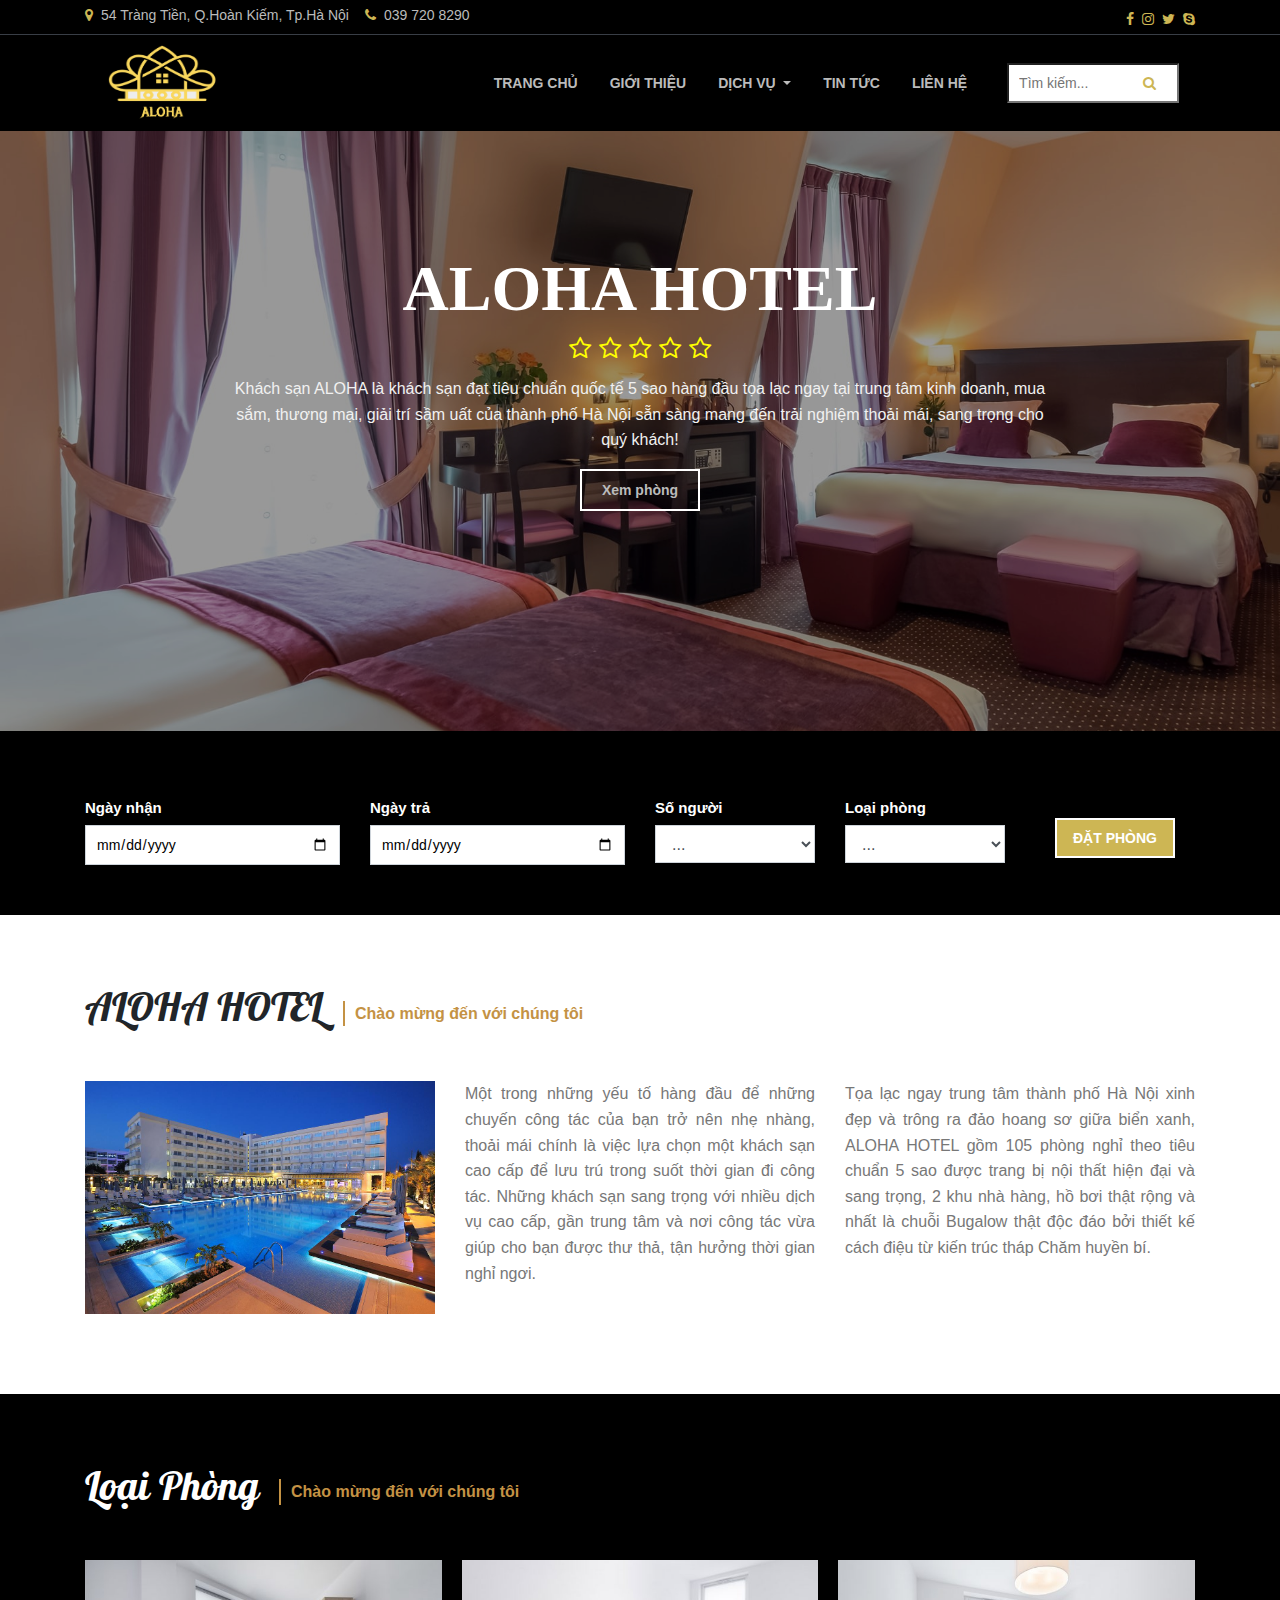
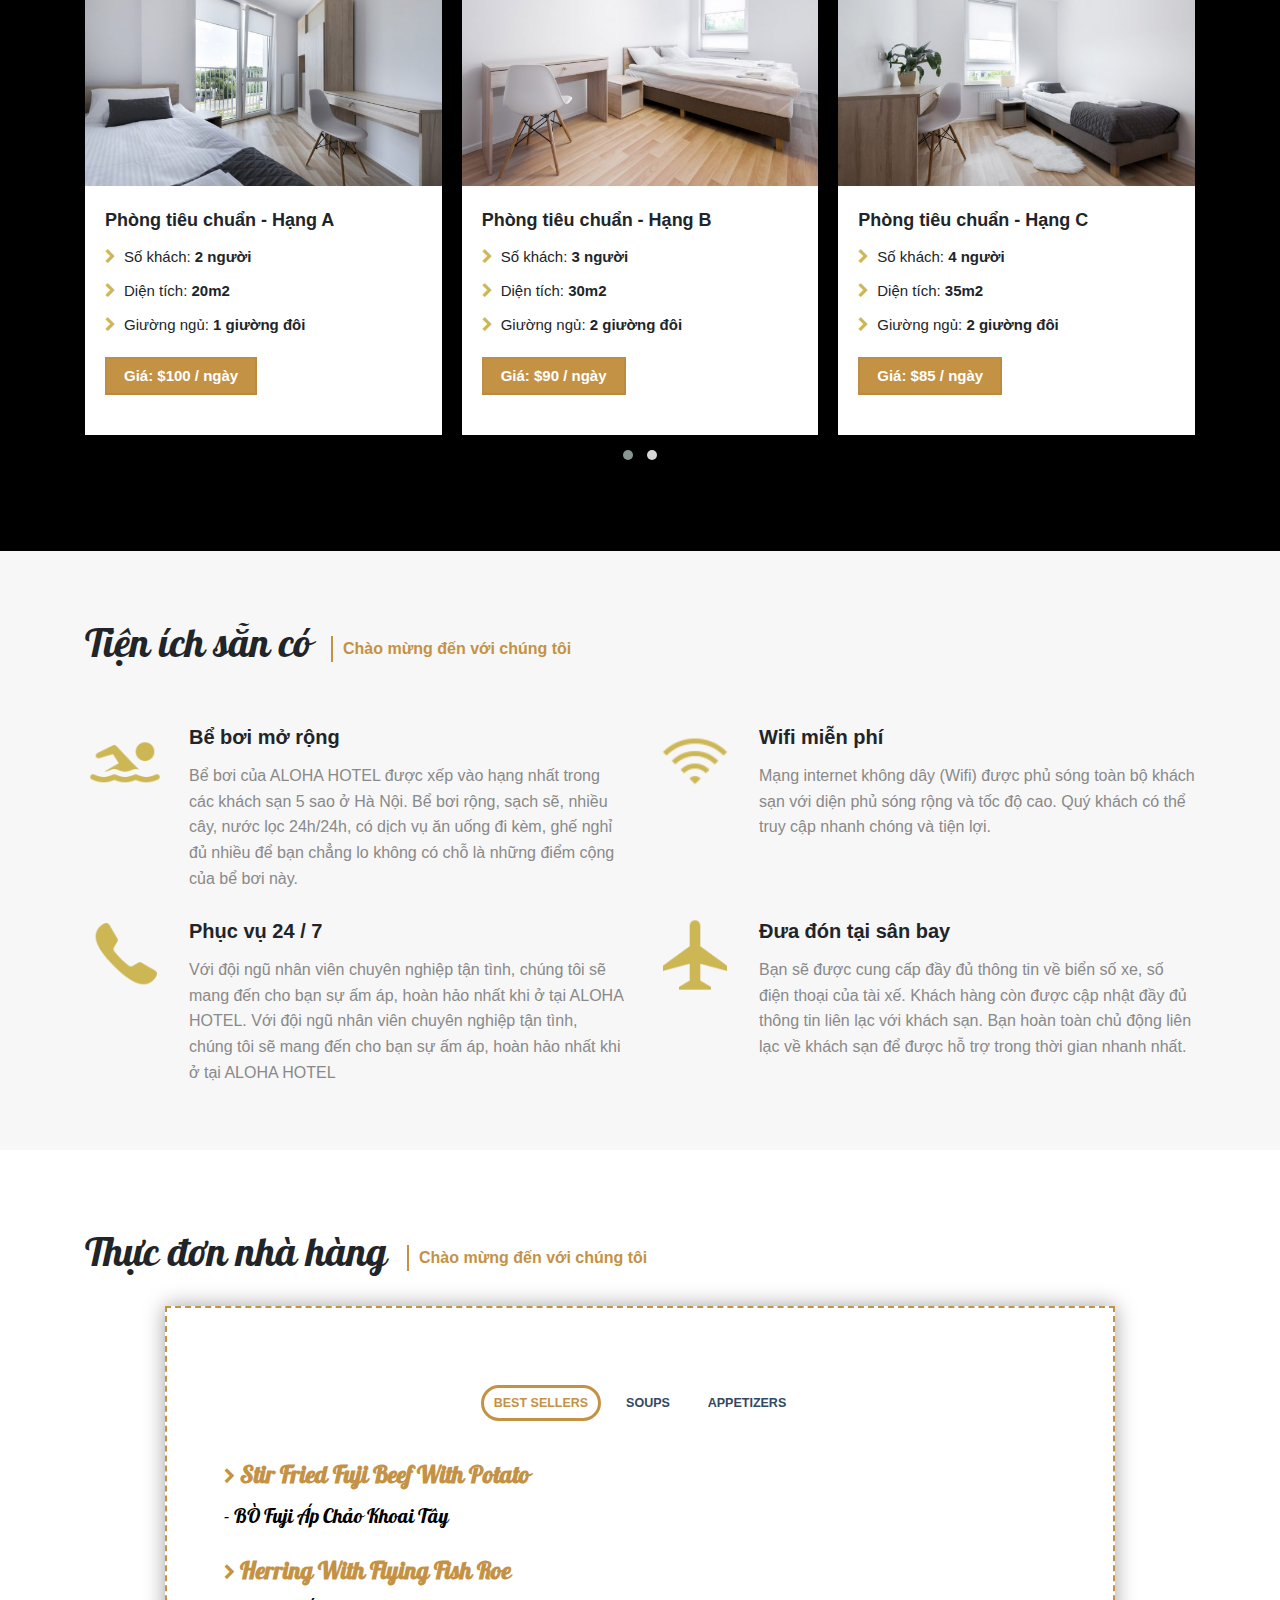
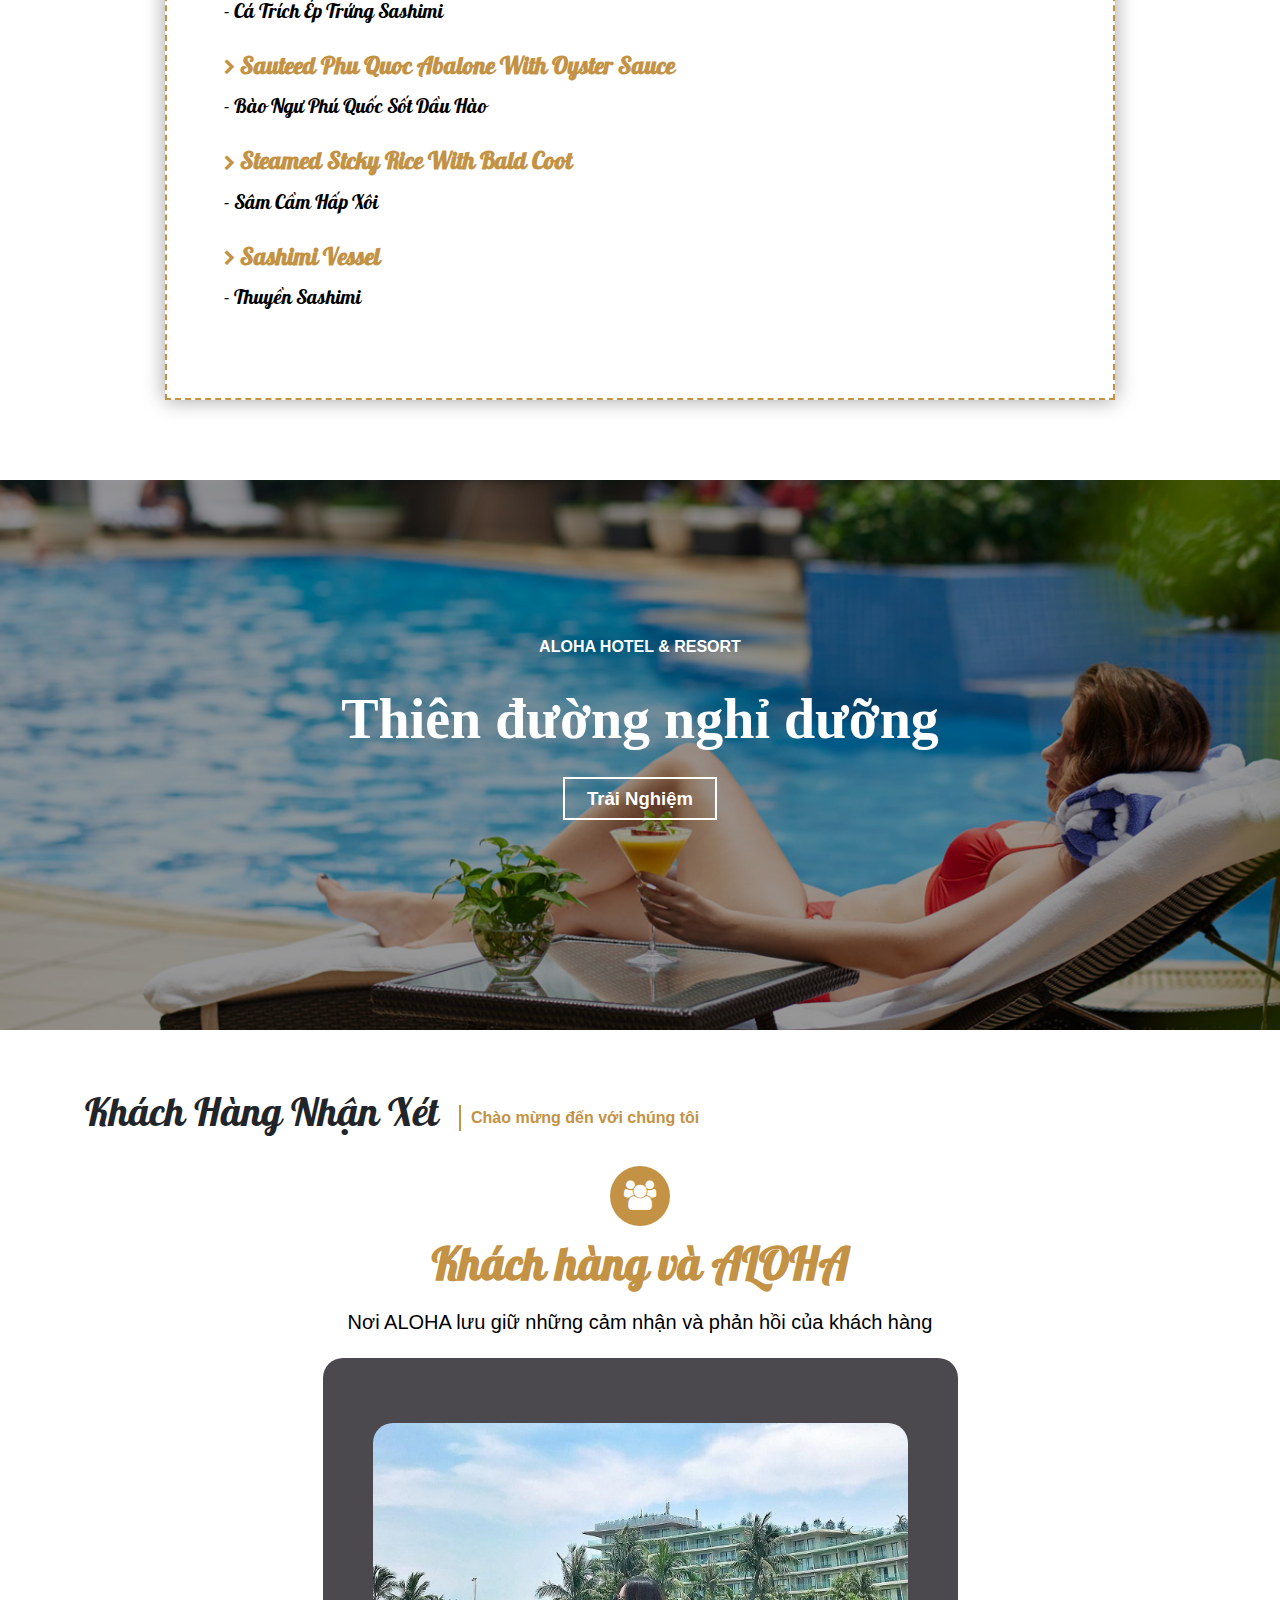
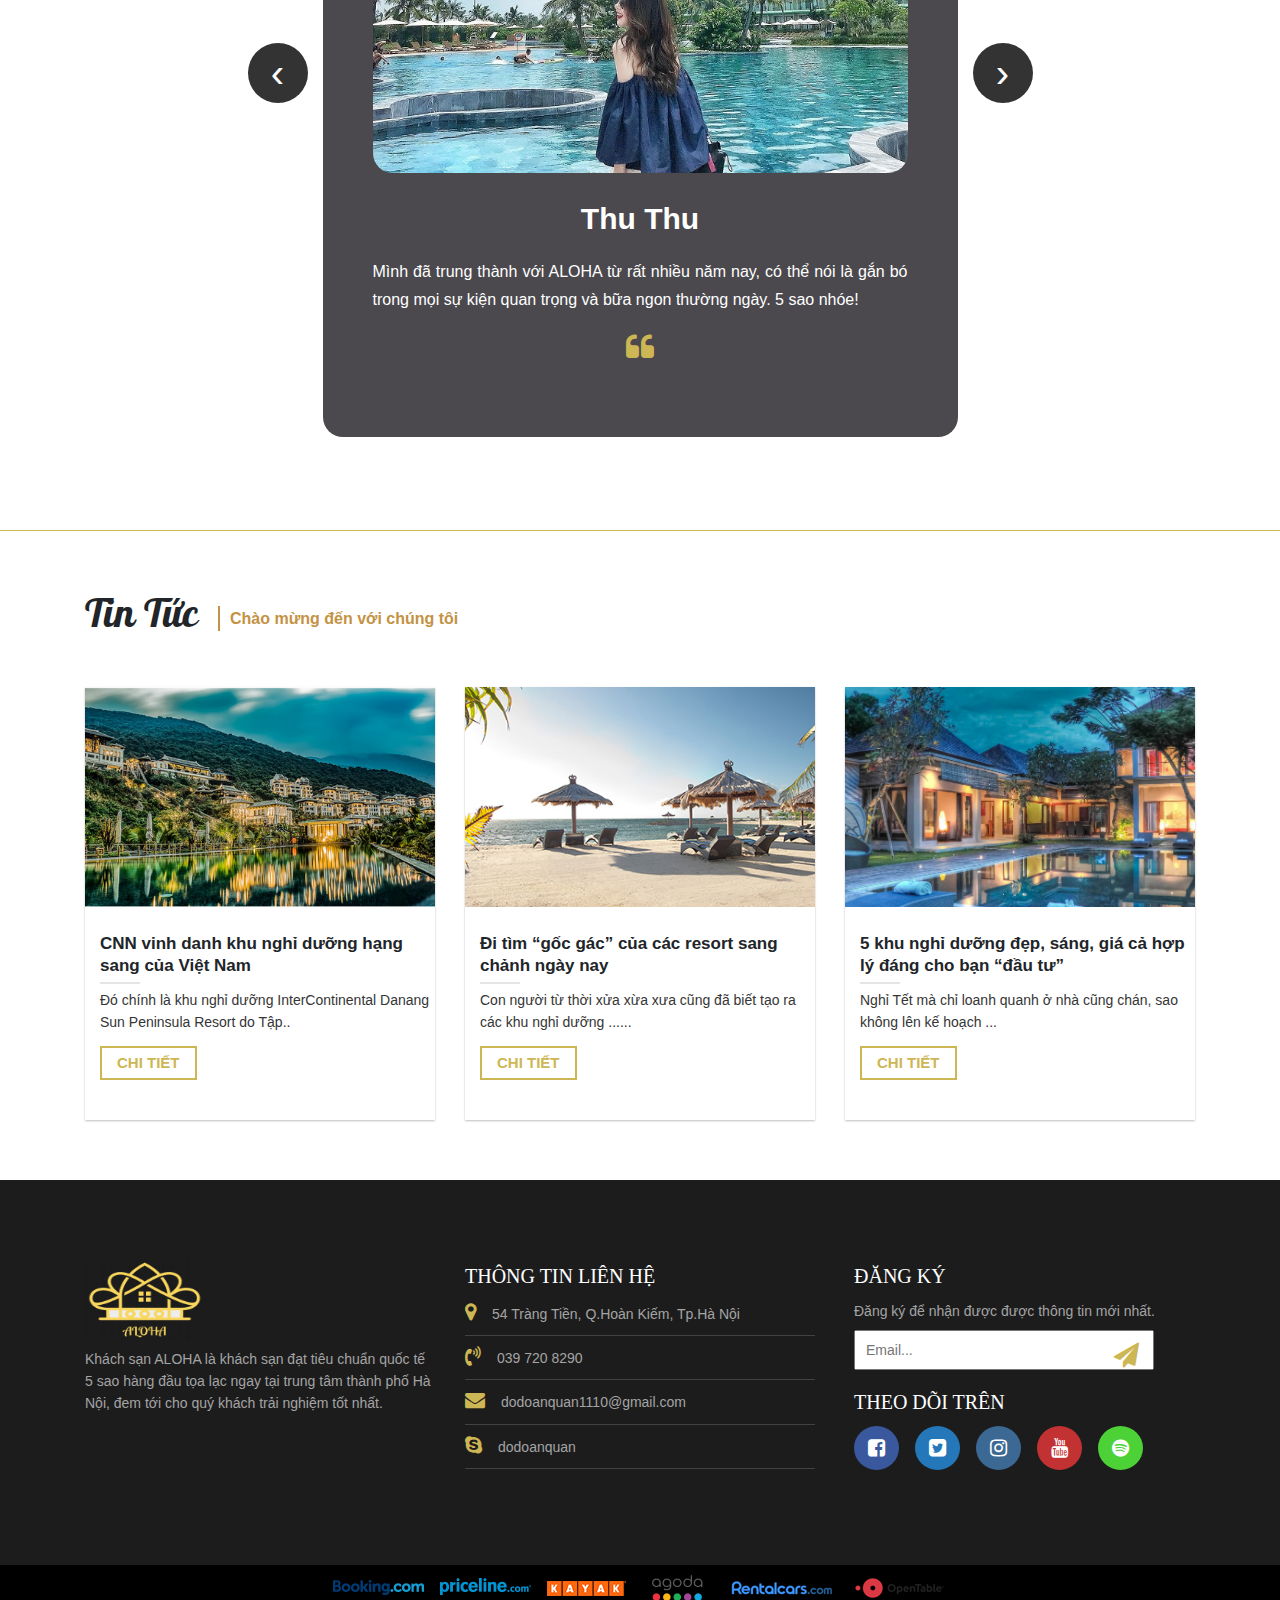
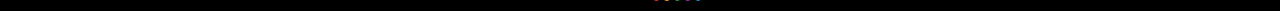
<file: index.html>
<!DOCTYPE html>
<html lang="en">
<head>
	<meta charset="UTF-8">
	<meta name="viewport" content="width=device-width, initial-scale=1.0">
	<link rel="stylesheet" href="style/bootstrap.min.css">
	<link rel="stylesheet" href="https://cdnjs.cloudflare.com/ajax/libs/OwlCarousel2/2.3.4/assets/owl.carousel.min.css">
	<link rel="stylesheet" href="https://cdnjs.cloudflare.com/ajax/libs/OwlCarousel2/2.3.4/assets/owl.theme.default.min.css">
	<link rel="stylesheet" href="https://cdnjs.cloudflare.com/ajax/libs/font-awesome/4.7.0/css/font-awesome.min.css">
	<link rel="stylesheet" href="style/headerandfooter.css">
	<link rel="stylesheet" href="style/stylehome.css">
	<link rel="preconnect" href="https://fonts.googleapis.com">
	<link rel="preconnect" href="https://fonts.gstatic.com" crossorigin>
	<link href="https://fonts.googleapis.com/css2?family=Cookie&family=Pattaya&display=swap" rel="stylesheet">
	<title>Aloha Hotel</title>
</head>
<body>
	<header>
		<div class="header-wraper">
			<div class="header-top">
				<div class="container">
					<div class="d-flex justify-content-between pt-1 pb-1 ">
						<div class="header-top-left d-flex">
							<div><i class="fa fa-map-marker pr-2 font20"></i>54 Tràng Tiền, Q.Hoàn Kiếm, Tp.Hà Nội</div>
							<div><i class="fa fa-phone pr-2 pl-3"></i>039 720 8290</div>
						</div>
						<div class="header-top-right d-flex mt-1">
							<div><i class="fa fa-facebook pr-2"></i></div>
							<div><i class="fa fa-instagram pr-2"></i></div>
							<div><i class="fa fa-twitter pr-2"></i></div>
							<div><i class="fa fa-skype"></i></div>
						</div>
					</div>
				</div>
			</div>
			<div class="header-bottom">
				<div class="container">
					<nav class="navbar navbar-expand-lg">
						<div class="header-bottom-logo">
							<a href="./index.html"><img src="imgs/logo.png" class="logo"></a>
						</div>
						<button class="navbar-toggler navbar-dark" type="button" data-toggle="collapse" data-target="#navbarSupportedContent" aria-controls="navbarSupportedContent"	 aria-label="Toggle navigation">
							<span class="navbar-toggler-icon"></span>
						</button>
						<div class="collapse navbar-collapse" id="navbarSupportedContent">
							<ul class="navbar-nav ml-auto pr-3 menu">
								<li class="nav-item active pr-3">
									<a class="nav-link" href="./index.html">TRANG CHỦ</a>
								</li>
								<li class="nav-item pr-3">
									<a class="nav-link" href="./gioithieu.html">GIỚI THIỆU</a>
								</li>
								<li class="nav-item dropdown pr-3 hover">
									<a class="nav-link dropdown-toggle" href="#" id="navbarDropdown" role="button" data-toggle="dropdown" aria-haspopup="true" aria-expanded="false">
										DỊCH VỤ
									</a>
									<div class="dropdown-menu" aria-labelledby="navbarDropdown">
										<a class="dropdown-item" href="./hoboivaclbsuckhoe.html">Hồ bơi và CLB sức khỏe</a>
										<a class="dropdown-item" href="./spa.html">Massage và Spa</a>
										<a class="dropdown-item" href="./amthuc.html">Ẩm thực</a>
									</div>
								</li>
								<li class="nav-item pr-3">
									<a class="nav-link" href="./tintuc.html">TIN TỨC</a>
								</li>
								<li class="nav-item pr-3">
									<a class="nav-link" href="./lienhe.html">LIÊN HỆ</a>
								</li>
							</ul>
							<form class="form-search">
								<input type="search" placeholder="Tìm kiếm...">
								<button><i class="fa fa-search"></i></button>
							</form>
						</div>
					</nav>
				</div>
			</div>
		</div>
	</header>
	<div id="banner">
		<div class="owl-carousel owl-theme owl-1">
			<div class="banner">
				<div>
					<div><img src="imgs/banner-1.jpg" class="w-100"></div>
				</div>
				<div class="overlay"></div>
				<div class="banner-layer container">
					<div class="text-box">
						<div class="text">
							<div class="text-inner text-center m-auto">
								<h1>ALOHA HOTEL</h1>
								<div class="d-flex justify-content-center">
									<i class="fa fa-star-o mr-2"></i>
									<i class="fa fa-star-o mr-2"></i>
									<i class="fa fa-star-o"></i>
									<i class="fa fa-star-o ml-2"></i>
									<i class="fa fa-star-o ml-2"></i>
								</div>
								<div class="banner-desc">
									Khách sạn ALOHA là khách sạn đạt tiêu chuẩn quốc tế 5 sao hàng đầu tọa lạc ngay tại trung tâm kinh doanh, mua sắm, thương mại, giải trí sầm uất của thành phố Hà Nội sẵn sàng mang đến trải nghiệm thoải mái, sang trọng cho quý khách!
								</div>
								<div>
									<button class="banner-button"><a href="./room.html">Xem phòng</a></button>
								</div>
							</div>
						</div>
					</div>
				</div>
			</div>
			<div class="banner">
				<div>
					<div><img src="imgs/banner-2.jpg" class="w-100"></div>
				</div>
				<div class="overlay"></div>
				<div class="banner-layer container">
					<div class="text-box">
						<div class="text">
							<div class="text-inner text-center m-auto">
								<h1>ALOHA HOTEL</h1>
								<div class="d-flex justify-content-center">
									<i class="fa fa-star-o mr-2"></i>
									<i class="fa fa-star-o mr-2"></i>
									<i class="fa fa-star-o"></i>
									<i class="fa fa-star-o ml-2"></i>
									<i class="fa fa-star-o ml-2"></i>
								</div>
								<div class="banner-desc">
									Khách sạn ALOHA là khách sạn đạt tiêu chuẩn quốc tế 5 sao hàng đầu tọa lạc ngay tại trung tâm kinh doanh, mua sắm, thương mại, giải trí sầm uất của thành phố Hà Nội sẵn sàng mang đến trải nghiệm thoải mái, sang trọng cho quý khách!
								</div>
								<div>
									<button class="banner-button"><a href="./room.html">Xem phòng</a></button>
								</div>
							</div>
						</div>
					</div>
				</div>
			</div>
			<div class="banner">
				<div>
					<div><img src="imgs/silder-1.jpg" class="w-100"></div>
				</div>
				<div class="overlay"></div>
				<div class="banner-layer container">
					<div class="text-box">
						<div class="text">
							<div class="text-inner text-center m-auto">
								<h1>ALOHA HOTEL</h1>
								<div class="d-flex justify-content-center">
									<i class="fa fa-star-o mr-2"></i>
									<i class="fa fa-star-o mr-2"></i>
									<i class="fa fa-star-o"></i>
									<i class="fa fa-star-o ml-2"></i>
									<i class="fa fa-star-o ml-2"></i>
								</div>
								<div class="banner-desc">
									Khách sạn ALOHA là khách sạn đạt tiêu chuẩn quốc tế 5 sao hàng đầu tọa lạc ngay tại trung tâm kinh doanh, mua sắm, thương mại, giải trí sầm uất của thành phố Hà Nội sẵn sàng mang đến trải nghiệm thoải mái, sang trọng cho quý khách!
								</div>
								<div>
									<button class="banner-button"><a href="./room.html">Xem phòng</a></button>
								</div>
							</div>
						</div>
					</div>
				</div>
			</div>
			<div class="banner">
				<div>
					<div><img src="imgs/slider-2.jpg" class="w-100"></div>
				</div>
				<div class="overlay"></div>
				<div class="banner-layer container">
					<div class="text-box">
						<div class="text">
							<div class="text-inner text-center m-auto">
								<h1>ALOHA HOTEL</h1>
								<div class="d-flex justify-content-center">
									<i class="fa fa-star-o mr-2"></i>
									<i class="fa fa-star-o mr-2"></i>
									<i class="fa fa-star-o"></i>
									<i class="fa fa-star-o ml-2"></i>
									<i class="fa fa-star-o ml-2"></i>
								</div>
								<div class="banner-desc">
									Khách sạn ALOHA là khách sạn đạt tiêu chuẩn quốc tế 5 sao hàng đầu tọa lạc ngay tại trung tâm kinh doanh, mua sắm, thương mại, giải trí sầm uất của thành phố Hà Nội sẵn sàng mang đến trải nghiệm thoải mái, sang trọng cho quý khách!
								</div>
								<div>
									<button class="banner-button"><a href="./room.html">Xem phòng</a></button>
								</div>
							</div>
						</div>
					</div>
				</div>
			</div>
		</div>
	</div>
	<div id="booking">
		<div class="container">
			<form action="">
				<div class="row">
					<div class="col-lg-3 col-md-6 col-6">
						<label>Ngày nhận</label>
						<br>
						<input type="date" class="w-100" required="">
					</div>
					<div class="col-lg-3 col-md-6 col-6">
						<label>Ngày trả</label>
						<br>
						<input type="date" class="w-100" required="">
					</div>
					<div class="form-group col-lg-2 col-6">
						<label for="inputState">Số người</label>
						<select id="inputState" class="form-control w-100">
							<option selected>...</option>
							<option>1</option>
							<option>2</option>
							<option>3</option>
							<option>4</option>
							<option>5</option>
						</select>
					</div>
					<div class="form-group col-lg-2 col-6">
						<label for="inputState">Loại phòng</label>
						<select id="inputState" class="form-control w-100">
							<option selected>...</option>
							<option>....</option>
						</select>
					</div>
					<div class="col-lg-2 text-center col-sm-6 col-10 m-auto">
						<button class="w-75 btn-booking">ĐẶT PHÒNG</button>
					</div>
				</div>
			</form>
		</div>
	</div>
	<div id="introduce">
		<div class="container">
			<div class="introduce-wrap">
				<div class="title d-flex">
					<h2>ALOHA HOTEL</h2><span class="title-small">Chào mừng đến với chúng tôi</span>
				</div>
				<div class="row intro">
					<div class="col-lg-4">
						<img src="imgs/introduce.jpg" class="w-100">
					</div>
					<div class="col-lg-4 desc-intro " >
						Một trong những yếu tố hàng đầu để những chuyến công tác của bạn trở nên nhẹ nhàng, thoải mái chính là việc lựa chọn một khách sạn cao cấp để lưu trú trong suốt thời gian đi công tác. Những khách sạn sang trọng với nhiều dịch vụ cao cấp, gần trung tâm và nơi công tác vừa giúp cho bạn được thư thả, tận hưởng thời gian nghỉ ngơi.
					</div>
					<div class="col-lg-4 desc-intro">
						Tọa lạc ngay trung tâm thành phố Hà Nội xinh đẹp và trông ra đảo  hoang sơ giữa biển xanh, ALOHA HOTEL gồm 105 phòng nghỉ theo tiêu chuẩn 5 sao được trang bị nội thất hiện đại và sang trọng, 2 khu nhà hàng, hồ bơi thật rộng và nhất là chuỗi Bugalow thật độc đáo bởi thiết kế cách điệu từ kiến trúc tháp Chăm huyền bí.
					</div>
				</div>
			</div>
		</div>
	</div>
	<div id="room">
		<div class="container">
			<div class="title d-flex">
				<h2>Loại Phòng</h2><span class="title-small">Chào mừng đến với chúng tôi</span>
			</div>
			<div class="room-wrap owl-carousel owl-theme owl-2">
				<div class="room">
					<div><img src="imgs/room-1 (1).jpg" class="w-100"></div>
					<div class="room-list">
						<div class="room-title">Phòng tiêu chuẩn - Hạng A</div>
						<div class="room-required"><i class="fa fa-chevron-right pr-2"></i>Số khách: <b>2 người</b></div>
						<div class="room-required"><i class="fa fa-chevron-right pr-2"></i>Diện tích: <b>20m2</b></div>
						<div class="room-required"><i class="fa fa-chevron-right pr-2"></i>Giường ngủ: <b>1 giường đôi</b></div>
						<button class="btn-cost"><a href="./datphong.html">Giá: $100 / ngày</a></button>
					</div>
				</div>
				<div class="room">
					<div><img src="imgs/room-2 (1).jpg" class="w-100"></div>
					<div class="room-list">
						<div class="room-title">Phòng tiêu chuẩn - Hạng B</div>
						<div class="room-required"><i class="fa fa-chevron-right pr-2"></i>Số khách: <b>3 người</b></div>
						<div class="room-required"><i class="fa fa-chevron-right pr-2"></i>Diện tích: <b>30m2</b></div>
						<div class="room-required"><i class="fa fa-chevron-right pr-2"></i>Giường ngủ: <b>2 giường đôi</b></div>
						<button class="btn-cost"><a href="./datphong.html">Giá: $90 / ngày</a></button>
					</div>
				</div>
				<div class="room">
					<div><img src="imgs/room-3 (1).jpg" class="w-100"></div>
					<div class="room-list">
						<div class="room-title">Phòng tiêu chuẩn - Hạng C</div>
						<div class="room-required"><i class="fa fa-chevron-right pr-2"></i>Số khách: <b>4 người</b></div>
						<div class="room-required"><i class="fa fa-chevron-right pr-2"></i>Diện tích: <b>35m2</b></div>
						<div class="room-required"><i class="fa fa-chevron-right pr-2"></i>Giường ngủ: <b>2 giường đôi</b></div>
						<button class="btn-cost"><a href="./datphong.html">Giá: $85 / ngày</a></button>
					</div>
				</div>
				<div class="room">
					<div><img src="imgs/room-1 (1).jpg" class="w-100"></div>
					<div class="room-list">
						<div class="room-title">Phòng tiêu chuẩn - Hạng A</div>
						<div class="room-required"><i class="fa fa-chevron-right pr-2"></i>Số khách: <b>2 người</b></div>
						<div class="room-required"><i class="fa fa-chevron-right pr-2"></i>Diện tích: <b>20m2</b></div>
						<div class="room-required"><i class="fa fa-chevron-right pr-2"></i>Giường ngủ: <b>1 giường đôi</b></div>
						<button class="btn-cost"><a href="./datphong.html">Giá: $100 / ngày</a></button>
					</div>
				</div>
				<div class="room">
					<div><img src="imgs/room-2 (1).jpg" class="w-100"></div>
					<div class="room-list">
						<div class="room-title">Phòng tiêu chuẩn - Hạng B</div>
						<div class="room-required"><i class="fa fa-chevron-right pr-2"></i>Số khách: <b>3 người</b></div>
						<div class="room-required"><i class="fa fa-chevron-right pr-2"></i>Diện tích: <b>30m2</b></div>
						<div class="room-required"><i class="fa fa-chevron-right pr-2"></i>Giường ngủ: <b>2 giường đôi</b></div>
						<button class="btn-cost"><a href="./datphong.html">Giá: $90 / ngày</a></button>
					</div>
				</div>
				<div class="room">
					<div><img src="imgs/room-3 (1).jpg" class="w-100"></div>
					<div class="room-list">
						<div class="room-title">Phòng tiêu chuẩn - Hạng C</div>
						<div class="room-required"><i class="fa fa-chevron-right pr-2"></i>Số khách: <b>4 người</b></div>
						<div class="room-required"><i class="fa fa-chevron-right pr-2"></i>Diện tích: <b>35m2</b></div>
						<div class="room-required"><i class="fa fa-chevron-right pr-2"></i>Giường ngủ: <b>2 giường đôi</b></div>
						<button class="btn-cost"><a href="./datphong.html">Giá: $85 / ngày</a></button>
					</div>
				</div>
			</div>
		</div>
	</div>
	<div id="utilities">
		<div class="container">
			<div class="utilities-wrap">
				<div class="title d-flex">
					<h2>Tiện ích sẵn có</h2><span class="title-small">Chào mừng đến với chúng tôi</span>
				</div>
				<div class="row">
					<div class="col-lg-6 d-flex pt-4">
						<img src="imgs/swimming.png">
						<div class="pl-4">
							<div class="utilities-title">Bể bơi mở rộng</div>
							<div class="utilities-desc">Bể bơi của ALOHA HOTEL được xếp vào hạng nhất trong các khách sạn 5 sao ở Hà Nội. Bể bơi rộng, sạch sẽ, nhiều cây, nước lọc 24h/24h, có dịch vụ ăn uống đi kèm, ghế nghỉ đủ nhiều để bạn chẳng lo không có chỗ là những điểm cộng của bể bơi này.</div>
						</div>
					</div>
					<div class="col-lg-6 d-flex pt-4">
						<img src="imgs/wifi.png">
						<div class="pl-4">
							<div class="utilities-title">Wifi miễn phí</div>
							<div class="utilities-desc">Mạng internet không dây (Wifi) được phủ sóng toàn bộ khách sạn với diện phủ sóng rộng và tốc độ cao. Quý khách có thể truy cập nhanh chóng và tiện lợi.</div>
						</div>
					</div>
					<div class="col-lg-6 d-flex pt-4">
						<img src="imgs/phone.png">
						<div class="pl-4">
							<div class="utilities-title">Phục vụ 24 / 7</div>
							<div class="utilities-desc">Với đội ngũ nhân viên chuyên nghiệp tận tình, chúng tôi sẽ mang đến cho bạn sự ấm áp, hoàn hảo nhất khi ở tại ALOHA HOTEL. Với đội ngũ nhân viên chuyên nghiệp tận tình, chúng tôi sẽ mang đến cho bạn sự ấm áp, hoàn hảo nhất khi ở tại ALOHA HOTEL</div>
						</div>
					</div>
					<div class="col-lg-6 d-flex pt-4">
						<img src="imgs/air.png">
						<div class="pl-4">
							<div class="utilities-title">Đưa đón tại sân bay</div>
							<div class="utilities-desc">Bạn sẽ được cung cấp đầy đủ thông tin về biển số xe, số điện thoại của tài xế. Khách hàng còn được cập nhật đầy đủ thông tin liên lạc với khách sạn. Bạn hoàn toàn chủ động liên lạc về khách sạn để được hỗ trợ trong thời gian nhanh nhất.</div>
						</div>
					</div>
				</div>
			</div>
		</div>
	</div>
	<div id="restaurantmenu">
		<div class="container">
			<div class="restaurantmenu">
				<div class="title d-flex">
					<h2>Thực đơn nhà hàng</h2><span class="title-small">Chào mừng đến với chúng tôi</span>
				</div>
				<div class="row rest">
					<div class="col-10 restaurantmenu-wrap m-auto col-8-lg col-8-sm">
						<div class="restaurantmenu-title text-center">
							<button class="mr-2 active1 best">BEST SELLERS</button>
							<button class="soups">SOUPS</button>
							<button class="ml-2 appetizers">APPETIZERS</button>
						</div>
						<div class="restaurantmenu-menu show menu1">
							<div class="food-name-egl d-flex"><i class="fa fa-chevron-right"></i>Stir Fried Fuji Beef With Potato</div>
							<div class="food-name-vn">- BÒ Fuji Áp Chảo Khoai Tây</div>
							<div class="food-name-egl d-flex"><i class="fa fa-chevron-right"></i>Herring With Flying Fish Roe</div>
							<div class="food-name-vn">- Cá Trích Ép Trứng Sashimi</div>
							<div class="food-name-egl d-flex"><i class="fa fa-chevron-right"></i>Sauteed Phu Quoc Abalone With Oyster Sauce</div>
							<div class="food-name-vn">- Bào Ngư Phú Quốc Sốt Dầu Hào</div>
							<div class="food-name-egl d-flex"><i class="fa fa-chevron-right"></i>Steamed Stcky Rice With Bald Coot</div>
							<div class="food-name-vn">- Sâm Cầm Hấp Xôi</div>
							<div class="food-name-egl d-flex"><i class="fa fa-chevron-right"></i>Sashimi Vessel</div>
							<div class="food-name-vn">- Thuyền Sashimi</div>
						</div>
						<div class="restaurantmenu-menu menu2">
							<div class="food-name-egl d-flex"><i class="fa fa-chevron-right"></i>Grab And Asparagus Soup</div>
							<div class="food-name-vn">- Súp Măng Tây Cua</div>
							<div class="food-name-egl d-flex"><i class="fa fa-chevron-right"></i>Grab Soup With Shredded Chicken</div>
							<div class="food-name-vn">- Súp Bắp Cua Gà Xé</div>
							<div class="food-name-egl d-flex"><i class="fa fa-chevron-right"></i>Grab And Snow Fungus Soup</div>
							<div class="food-name-vn">- Súp Cua Tuyết Nhĩ</div>
							<div class="food-name-egl d-flex"><i class="fa fa-chevron-right"></i>Seafood Soup</div>
							<div class="food-name-vn">- Súp Hải Sản</div>
						</div>
						<div class="restaurantmenu-menu menu3">
							<div class="food-name-egl d-flex"><i class="fa fa-chevron-right"></i>Fried Grab Meat Spring Rolls</div>
							<div class="food-name-vn">- Nem Cua Bể</div>
							<div class="food-name-egl d-flex"><i class="fa fa-chevron-right"></i>Fried Corn With Dried Shrimp</div>
							<div class="food-name-vn">- Bắp Xào Tôm Khô</div>
							<div class="food-name-egl d-flex"><i class="fa fa-chevron-right"></i>Mixed Dried Venison and Green Papaya Salad</div>
							<div class="food-name-vn">- Nộm Đu Đủ Khô Nai</div>
							<div class="food-name-egl d-flex"><i class="fa fa-chevron-right"></i>Wrapped Seaweed With Tobiko Sashimi</div>
							<div class="food-name-vn">- Rong Biển Cuộn Trứng Cá Chuồn</div>
							<div class="food-name-egl d-flex"><i class="fa fa-chevron-right"></i>Crab Claw Herb With Smoked Duck Breast Salad</div>
							<div class="food-name-vn">- Càng Cua Ức Vịt Xông Khói</div>
						</div>
					</div>
				</div>
			</div>
		</div>
	</div>
	<div id="banner-2 ">
		<div class="banner2">
			<div>
				<div><img src="imgs/banner-3.jpg" class="w-100"></div>
			</div>
			<div class="overlay"></div>
			<div class="container">
				<div class="text-box2">
					<div class="text">
						<div class="text-inner2 text-center m-auto">
							<div class="banner-2-hotel">ALOHA HOTEL & RESORT</div>
							<div class="banner-2-title">
								Thiên đường nghỉ dưỡng
							</div>
							<div>
								<button class="banner-button2">Trải Nghiệm</button>
							</div>
						</div>
					</div>
				</div>
			</div>
		</div>
	</div>
	<div id="comment">
		<div class="container">
			<div class="title d-flex">
				<h2>Khách Hàng Nhận Xét</h2><span class="title-small">Chào mừng đến với chúng tôi</span>
			</div>
			<div class="people m-auto text-center"><i class="fa fa-users"></i></div>
			<div class="text-center user">Khách hàng và ALOHA</div>
			<div class="text-center cmt-user"> Nơi ALOHA lưu giữ những cảm nhận và phản hồi của khách hàng</div>
			<div class="row">
				<div class="col-xl-7 col-lg-8 col-md-9 col-sm-12 col-12 m-auto owl-carousel owl-theme owl-3">
					<div class="comment-wrap text-center">
						<div class="avatar">
							<img src="imgs/ava4.jpg" class="w-100">
						</div>
						<div class="names">Thu Thu</div>
						<div class="cmt">Mình đã trung thành với ALOHA từ rất nhiều năm nay, có thể nói là gắn bó trong mọi sự kiện quan trọng và bữa ngon thường ngày. 5 sao nhóe! </div>
						<div class="quote-left"><i class="fa-quote-left fa"></i></div>
					</div>
					<div class="comment-wrap text-center">
						<div class="avatar">
							<img src="imgs/ava5.jpg" class="w-100">
						</div>
						<div class="names">Thu Hà</div>
						<div class="cmt">Mình đã trung thành với ALOHA từ rất nhiều năm nay, có thể nói là gắn bó trong mọi sự kiện quan trọng và bữa ngon thường ngày. 5 sao nhóe! </div>
						<div class="quote-left"><i class="fa-quote-left fa"></i></div>
					</div>
					<div class="comment-wrap text-center">
						<div class="avatar">
							<img src="imgs/ava3.jpg" class="w-100">
						</div>
						<div class="names">Minh Thư</div>
						<div class="cmt">Mình đã trung thành với ALOHA từ rất nhiều năm nay, có thể nói là gắn bó trong mọi sự kiện quan trọng và bữa ngon thường ngày. 5 sao nhóe! </div>
						<div class="quote-left"><i class="fa-quote-left fa"></i></div>
					</div>
				</div>
			</div>
		</div>
	</div>
	<div id="news">
		<div class="container">
			<div class="title d-flex">
				<h2>Tin Tức</h2><span class="title-small">Chào mừng đến với chúng tôi</span>
			</div>
			<div class="row ">
				<div class="col-md-4 new">
					<div class="news-wrap">
						<figure>
							<img src="imgs/news-1.jpg" class="w-100">
						</figure>
						<div class="news">
							<div class="news-title">CNN vinh danh khu nghỉ dưỡng hạng sang của Việt Nam</div>
							<div class="bot"></div>
							<div class="news-desc">
								Đó chính là khu nghỉ dưỡng InterContinental Danang Sun Peninsula Resort do Tập..
							</div>
							<div><button class="news-btn"><a href="./tintuccnn.html">CHI TIẾT</a></button></div>
						</div>
					</div>
				</div>
				<div class="col-md-4 new">
					<div class="news-wrap">
						<figure>
							<img src="imgs/news-2.jpg" class="w-100">
						</figure>
						<div class="news">
							<div class="news-title">Đi tìm “gốc gác” của các resort sang chảnh ngày nay</div>
							<div class="bot"></div>
							<div class="news-desc">
								Con người từ thời xửa xừa xưa cũng đã biết tạo ra các khu nghỉ dưỡng ......
							</div>
							<div><button class="news-btn"><a href="./tintucgocgac.html">CHI TIẾT</a></button></div>
						</div>
					</div>
				</div>
				<div class="col-md-4 new">
					<div class="news-wrap">
						<figure>
							<img src="imgs/news-3.jpg" class="w-100">
						</figure>
						<div class="news">
							<div class="news-title">5 khu nghỉ dưỡng đẹp, sáng, giá cả hợp lý đáng cho bạn “đầu tư”</div>
							<div class="bot"></div>
							<div class="news-desc">
								Nghỉ Tết mà chỉ loanh quanh ở nhà cũng chán, sao không lên kế hoạch ...
							</div>
							<div><button class="news-btn"><a href="./tintuc5khunghiduong.html">CHI TIẾT</a></button></div>
						</div>
					</div>
				</div>
			</div>
		</div>
	</div>
	<footer>
		<div id="footer-top">
			<div class="footer-top-wrap">
				<div class="container ">
					<div class="row">
						<div class="col-lg-4 col-md-6 foot">
							<a href="./index.html"><img src="imgs/logo2.png" class="logo"></a>
							<div class="cl-desc mt-2">
								Khách sạn ALOHA là khách sạn đạt tiêu chuẩn quốc tế 5 sao hàng đầu tọa lạc ngay tại trung tâm thành phố Hà Nội, đem tới cho quý khách trải nghiệm tốt nhất.
							</div>
						</div>
						<div class="col-lg-4 col-md-6 foot">
							<div class="footer-title">
								THÔNG TIN LIÊN HỆ
							</div>
							<ul class="list">
								<li class="cl-desc"><i class="fa fa-map-marker icon-footer pr-3"></i>54 Tràng Tiền, Q.Hoàn Kiếm, Tp.Hà Nội</li>
								<li class="cl-desc"><i class="fa fa-volume-control-phone icon-footer pr-3"></i>039 720 8290</li>
								<li class="cl-desc"><i class="fa fa-envelope icon-footer pr-3"></i>dodoanquan1110@gmail.com</li>
								<li class="cl-desc"><i class="fa fa-skype icon-footer pr-3"></i>dodoanquan</li>
							</ul>
						</div>
						<div class="col-lg-4 col-md-12 pl-4 foot">
							<div class="footer-title">
								ĐĂNG KÝ
							</div>
							<div class="cl-desc mt-2 mb-2">Đăng ký để nhận được được thông tin mới nhất.</div>
							<form method="post" accept-charset="utf-8" id="form-email">
								<div class="email-footer d-flex">
									<input type="email" placeholder="Email..." id="email-submit" required="">
									<button id="btn-emailsubmit" type="submit"><i class="fa fa-paper-plane"></i></button>
								</div>
								<span class="error-emailsubmit error"></span>
							</form>
							<div class="footer-title mt-3 mb-2 foot">
								THEO DÕI TRÊN
							</div>
							<div class="d-flex">
								<div class="social-network"><i class="fa fa-facebook-square fb"></i></div>
								<div class="social-network ml-3"><i class="fa fa-twitter-square tw"></i></div>
								<div class="social-network ml-3"><i class="fa fa-instagram insta"></i></div>
								<div class="social-network ml-3"><i class="fa fa-youtube youtube"></i></div>
								<div class="social-network ml-3"><i class="fa fa-spotify spotify"></i></div>
							</div>
						</div>
					</div>
				</div>
			</div>
		</div>
		<div class="footer-bottom w-100">
			<div class="d-flex">
				<div><img src="imgs/footer1.png" class="mw-100 pr-3"></div>
				<div><img src="imgs/footer2.png" class="mw-100 pr-3"></div>
				<div><img src="imgs/footer3.png" class="mw-100 pr-2"></div>
				<div><img src="imgs/footer4.png" class="mw-100 pl-2"></div>
				<div><img src="imgs/footer5.png" class="mw-100 pl-3"></div>
				<div><img src="imgs/footer6.png" class="mw-100 pl-3"></div>
			</div>
		</div>
	</footer>
	<div id="iconbacktotop"><i class="fa fa-angle-up" aria-hidden="true"></i></div>
	<script src="js/jquery-3.6.0.min.js"></script>
	<script src="https://cdnjs.cloudflare.com/ajax/libs/OwlCarousel2/2.3.4/owl.carousel.min.js"></script>
	<script src="js/bootstrap.min.js"></script>
	<script src="js/email.js"></script>
	<script src="js/backtotop.js"></script>
	<script src="js/jshome.js"></script>
</body>
</html>
</file>
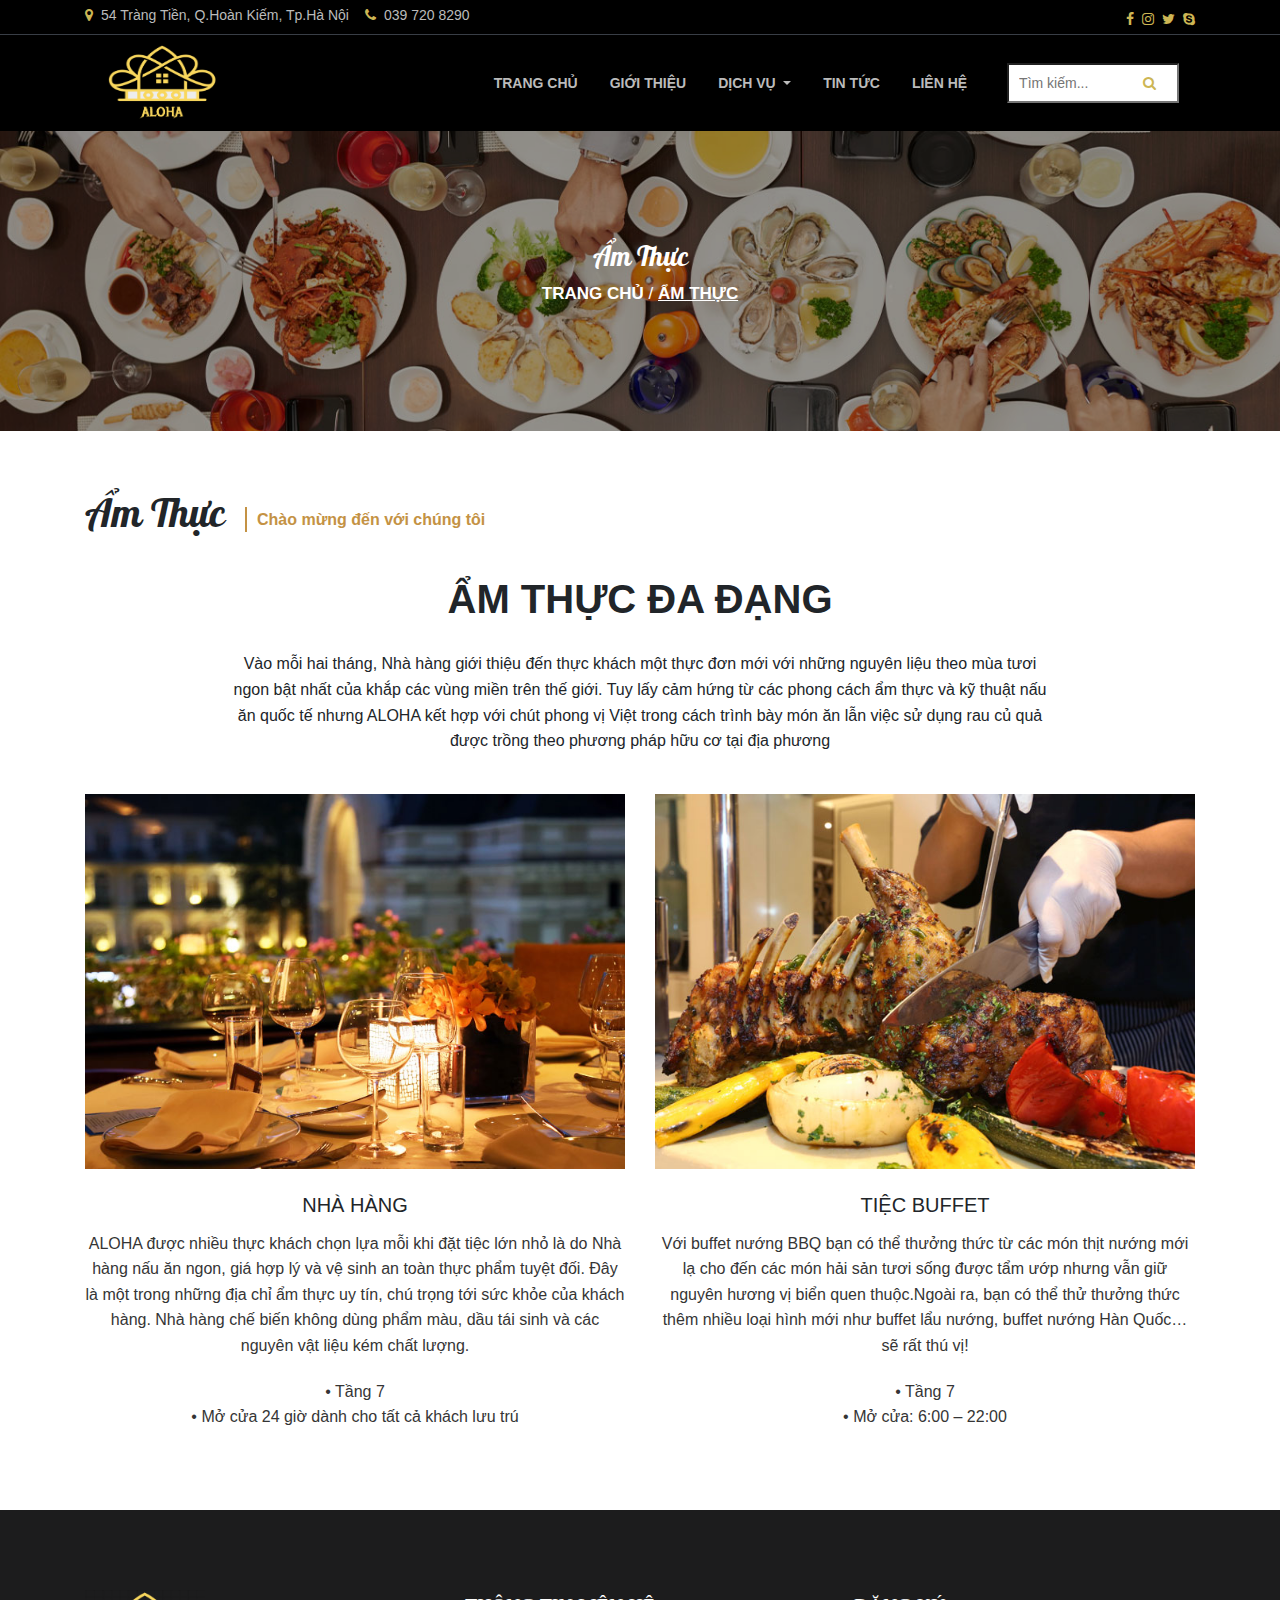
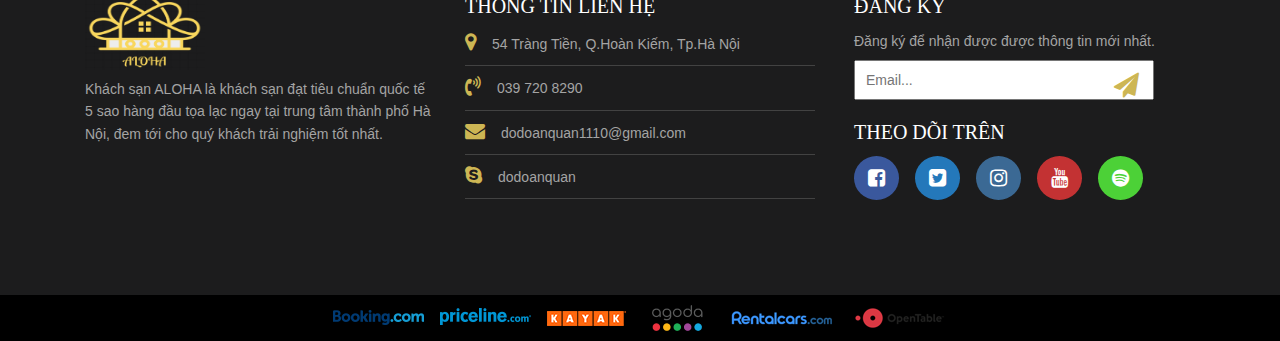
<file: amthuc.html>
<!DOCTYPE html>
<html lang="en">
<head>
	<meta charset="UTF-8">
	<meta name="viewport" content="width=device-width, initial-scale=1.0">
	<link rel="stylesheet" href="style/bootstrap.min.css">
	<link rel="stylesheet" href="https://cdnjs.cloudflare.com/ajax/libs/font-awesome/4.7.0/css/font-awesome.min.css">
	<link rel="stylesheet" href="style/headerandfooter.css">
	<link rel="stylesheet" href="style/hoboiclb.css">
	<link rel="preconnect" href="https://fonts.googleapis.com">
	<link rel="preconnect" href="https://fonts.gstatic.com" crossorigin>
	<link href="https://fonts.googleapis.com/css2?family=Cookie&family=Pattaya&display=swap" rel="stylesheet">
	<title>Ẩm Thực</title>
</head>
<body>
	<header>
		<div class="header-wraper">
			<div class="header-top">
				<div class="container">
					<div class="d-flex justify-content-between pt-1 pb-1 ">
						<div class="header-top-left d-flex">
							<div><i class="fa fa-map-marker pr-2 font20"></i>54 Tràng Tiền, Q.Hoàn Kiếm, Tp.Hà Nội</div>
							<div><i class="fa fa-phone pr-2 pl-3"></i>039 720 8290</div>
						</div>
						<div class="header-top-right d-flex mt-1">
							<div><i class="fa fa-facebook pr-2"></i></div>
							<div><i class="fa fa-instagram pr-2"></i></div>
							<div><i class="fa fa-twitter pr-2"></i></div>
							<div><i class="fa fa-skype"></i></div>
						</div>
					</div>
				</div>
			</div>
			<div class="header-bottom">
				<div class="container">
					<nav class="navbar navbar-expand-lg">
						<div class="header-bottom-logo">
							<a href="./index.html"><img src="imgs/logo.png" class="logo"></a>
						</div>
						<button class="navbar-toggler navbar-dark" type="button" data-toggle="collapse" data-target="#navbarSupportedContent" aria-controls="navbarSupportedContent"	 aria-label="Toggle navigation">
							<span class="navbar-toggler-icon"></span>
						</button>
						<div class="collapse navbar-collapse" id="navbarSupportedContent">
							<ul class="navbar-nav ml-auto pr-3 menu">
								<li class="nav-item active pr-3">
									<a class="nav-link" href="./index.html">TRANG CHỦ</a>
								</li>
								<li class="nav-item pr-3">
									<a class="nav-link" href="./gioithieu.html">GIỚI THIỆU</a>
								</li>
								<li class="nav-item dropdown pr-3 hover">
									<a class="nav-link dropdown-toggle" href="#" id="navbarDropdown" role="button" data-toggle="dropdown" aria-haspopup="true" aria-expanded="false">
										DỊCH VỤ
									</a>
									<div class="dropdown-menu" aria-labelledby="navbarDropdown">
										<a class="dropdown-item" href="./hoboivaclbsuckhoe.html">Hồ bơi và CLB sức khỏe</a>
										<a class="dropdown-item" href="./spa.html">Massage và Spa</a>
										<a class="dropdown-item" href="./amthuc.html">Ẩm thực</a>
									</div>
								</li>
								<li class="nav-item pr-3">
									<a class="nav-link" href="./tintuc.html">TIN TỨC</a>
								</li>
								<li class="nav-item pr-3">
									<a class="nav-link" href="./lienhe.html">LIÊN HỆ</a>
								</li>
							</ul>
							<form class="form-search">
								<input type="search" placeholder="Tìm kiếm...">
								<button><i class="fa fa-search"></i></button>
							</form>
						</div>
					</nav>
				</div>
			</div>
		</div>
	</header>
	<main>
		<div id="banner">
			<div class="banner">
				<div>
					<div><img src="imgs/banner-amthuc.jpg" class="w-100"></div>
				</div>
				<div class="overlay"></div>
				<div class="container">
					<div class="text-box">
						<div class="text">
							<div class="text-inner text-center m-auto">
								<div class="banner-title">
									Ẩm Thực
								</div>
								<div class="here">
									<a href="./index.html">TRANG CHỦ</a> / <b> ẨM THỰC</b>
								</div>
							</div>
						</div>
					</div>
				</div>
			</div>
		</div>
		<div id="content">
			<div class="container">
				<div class="title d-flex">
					<h2>Ẩm Thực</h2><span class="title-small">Chào mừng đến với chúng tôi</span>
				</div>
				<div class="text-center">
					<div class="content-title">ẨM THỰC ĐA ĐẠNG</div>
					<div class="content-desc w-75">Vào mỗi hai tháng, Nhà hàng giới thiệu đến thực khách một thực đơn mới với những nguyên liệu theo mùa tươi ngon bật nhất của khắp các vùng miền trên thế giới. Tuy lấy cảm hứng từ các phong cách ẩm thực và kỹ thuật nấu ăn quốc tế nhưng ALOHA kết hợp với chút phong vị Việt trong cách trình bày món ăn lẫn việc sử dụng rau củ quả được trồng theo phương pháp hữu cơ tại địa phương</div>
				</div>
				<div class="row text-center">
					<div class="col-md-6">
						<img src="imgs/amthuc.jpg" class="w-100">
						<div class="title-clb">NHÀ HÀNG</div>
						<div class="desc justify">ALOHA được nhiều thực khách chọn lựa mỗi khi đặt tiệc lớn nhỏ là do Nhà hàng nấu ăn ngon, giá hợp lý và vệ sinh an toàn thực phẩm tuyệt đối. Đây là một trong những địa chỉ ẩm thực uy tín, chú trọng tới sức khỏe của khách hàng. Nhà hàng chế biến không dùng phẩm màu, dầu tái sinh và các nguyên vật liệu kém chất lượng.</div>
						<div class="desc">
							• Tầng 7 <br>
							• Mở cửa 24 giờ dành cho tất cả khách lưu trú
						</div>
					</div>
					<div class="col-md-6">
						<img src="imgs/amthuc2.jpg" class="w-100">
						<div class="title-clb">TIỆC BUFFET</div>
						<div class="desc justify">Với buffet nướng BBQ bạn có thể thưởng thức từ các món thịt nướng mới lạ cho đến các món hải sản tươi sống được tẩm ướp nhưng vẫn giữ nguyên hương vị biển quen thuộc.Ngoài ra, bạn có thể thử thưởng thức thêm nhiều loại hình mới như buffet lẩu nướng, buffet nướng Hàn Quốc…sẽ rất thú vị!</div>
						<div class="desc">
							• Tầng 7 <br>
							• Mở cửa: 6:00 – 22:00
						</div>
					</div>
				</div>
			</div>
		</div>
	</main>
	<footer>
		<div id="footer-top">
			<div class="footer-top-wrap">
				<div class="container ">
					<div class="row">
						<div class="col-lg-4 col-md-6 foot">
							<a href="./index.html"><img src="imgs/logo2.png" class="logo"></a>
							<div class="cl-desc mt-2">
								Khách sạn ALOHA là khách sạn đạt tiêu chuẩn quốc tế 5 sao hàng đầu tọa lạc ngay tại trung tâm thành phố Hà Nội, đem tới cho quý khách trải nghiệm tốt nhất.
							</div>
						</div>
						<div class="col-lg-4 col-md-6 foot">
							<div class="footer-title">
								THÔNG TIN LIÊN HỆ
							</div>
							<ul class="list">
								<li class="cl-desc"><i class="fa fa-map-marker icon-footer pr-3"></i>54 Tràng Tiền, Q.Hoàn Kiếm, Tp.Hà Nội</li>
								<li class="cl-desc"><i class="fa fa-volume-control-phone icon-footer pr-3"></i>039 720 8290</li>
								<li class="cl-desc"><i class="fa fa-envelope icon-footer pr-3"></i>dodoanquan1110@gmail.com</li>
								<li class="cl-desc"><i class="fa fa-skype icon-footer pr-3"></i>dodoanquan</li>
							</ul>
						</div>
						<div class="col-lg-4 col-md-12 pl-4 foot">
							<div class="footer-title">
								ĐĂNG KÝ
							</div>
							<div class="cl-desc mt-2 mb-2">Đăng ký để nhận được được thông tin mới nhất.</div>
							<form method="get" accept-charset="utf-8" id="form-email">
								<div class="email-footer d-flex">
									<input type="email" placeholder="Email..." required>
									<button><i class="fa fa-paper-plane"></i></button>
								</div>
							</form>
							<div class="footer-title mt-3 mb-2 foot">
								THEO DÕI TRÊN
							</div>
							<div class="d-flex">
								<div class="social-network"><i class="fa fa-facebook-square fb"></i></div>
								<div class="social-network ml-3"><i class="fa fa-twitter-square tw"></i></div>
								<div class="social-network ml-3"><i class="fa fa-instagram insta"></i></div>
								<div class="social-network ml-3"><i class="fa fa-youtube youtube"></i></div>
								<div class="social-network ml-3"><i class="fa fa-spotify spotify"></i></div>
							</div>
						</div>
					</div>
				</div>
			</div>
		</div>
		<div class="footer-bottom w-100">
			<div class="d-flex">
				<div><img src="imgs/footer1.png" class="mw-100 pr-3"></div>
				<div><img src="imgs/footer2.png" class="mw-100 pr-3"></div>
				<div><img src="imgs/footer3.png" class="mw-100 pr-2"></div>
				<div><img src="imgs/footer4.png" class="mw-100 pl-2"></div>
				<div><img src="imgs/footer5.png" class="mw-100 pl-3"></div>
				<div><img src="imgs/footer6.png" class="mw-100 pl-3"></div>
			</div>
		</div>
	</footer>
	<div id="iconbacktotop"><i class="fa fa-angle-up" aria-hidden="true"></i></div>
	<script src="js/jquery-3.6.0.min.js"></script>
	<script src="js/bootstrap.min.js"></script>
	<script src="js/backtotop.js"></script>
</body>
</html>
</file>
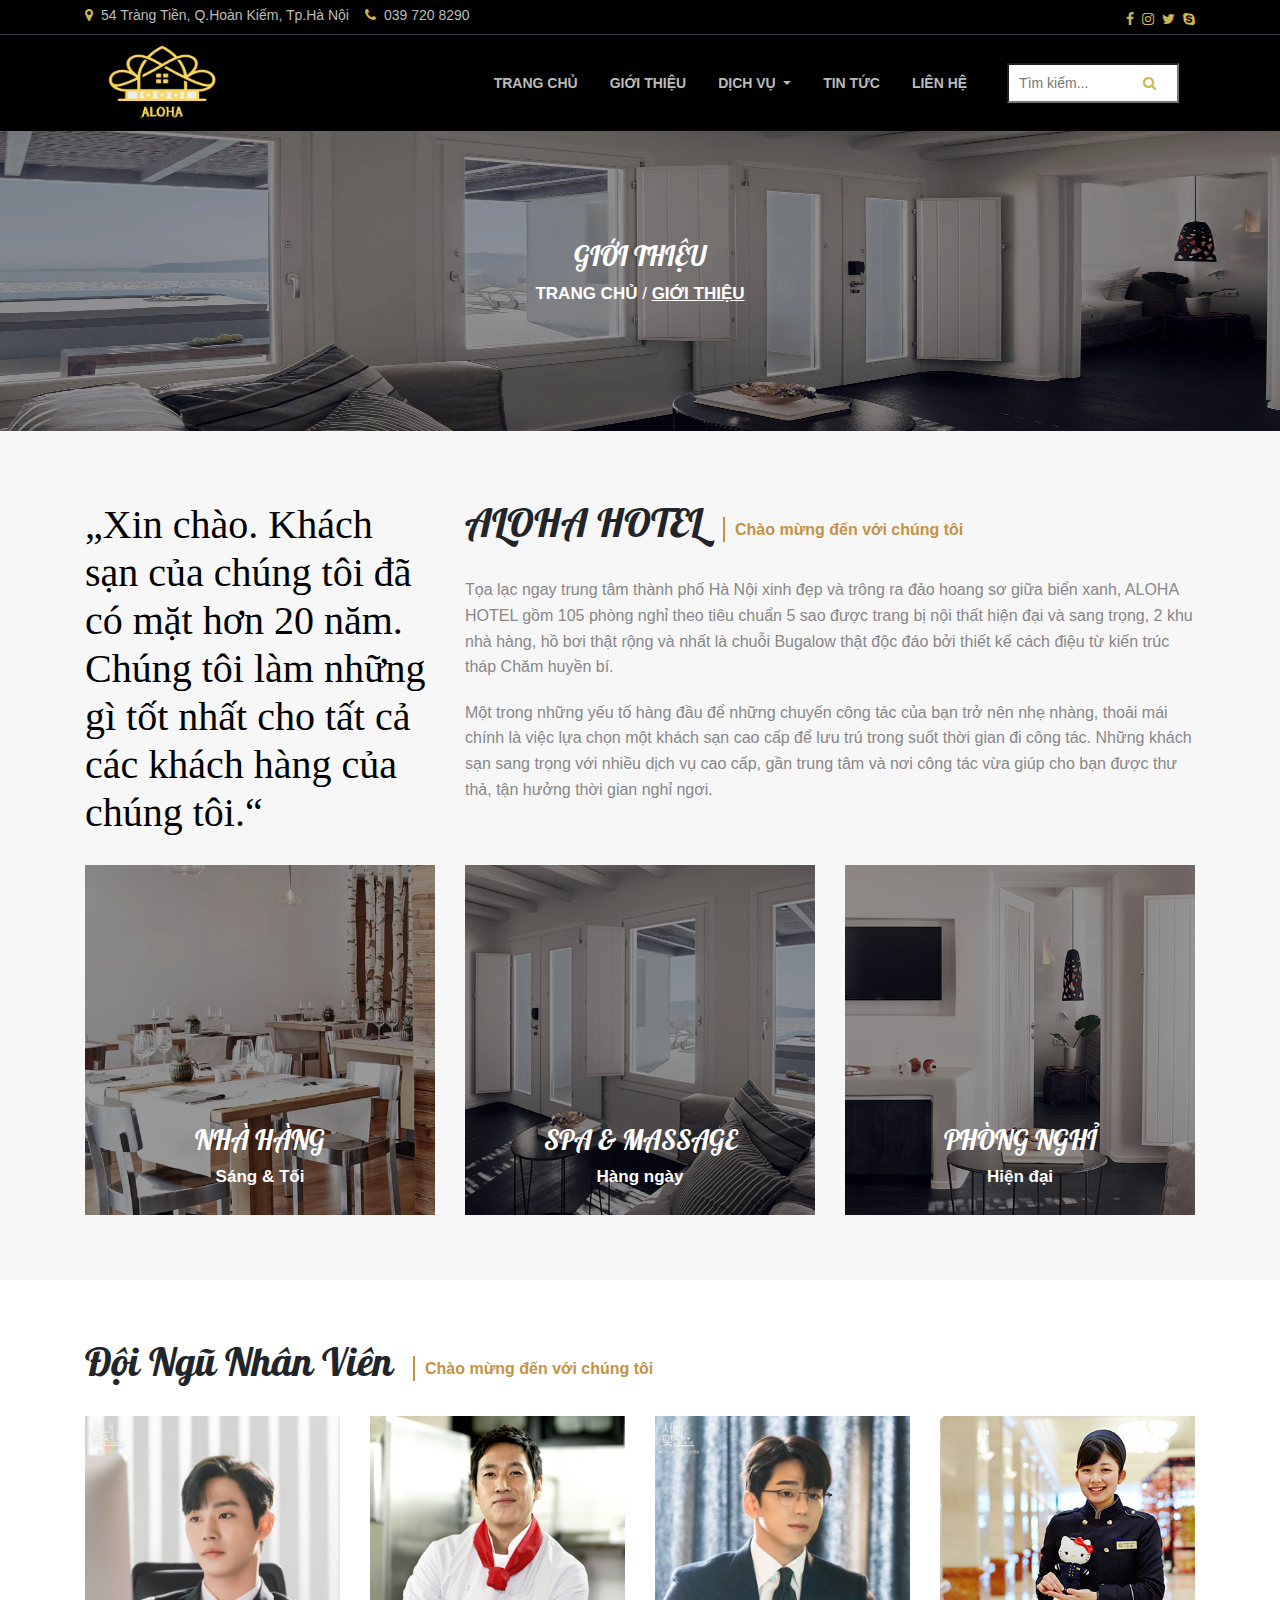
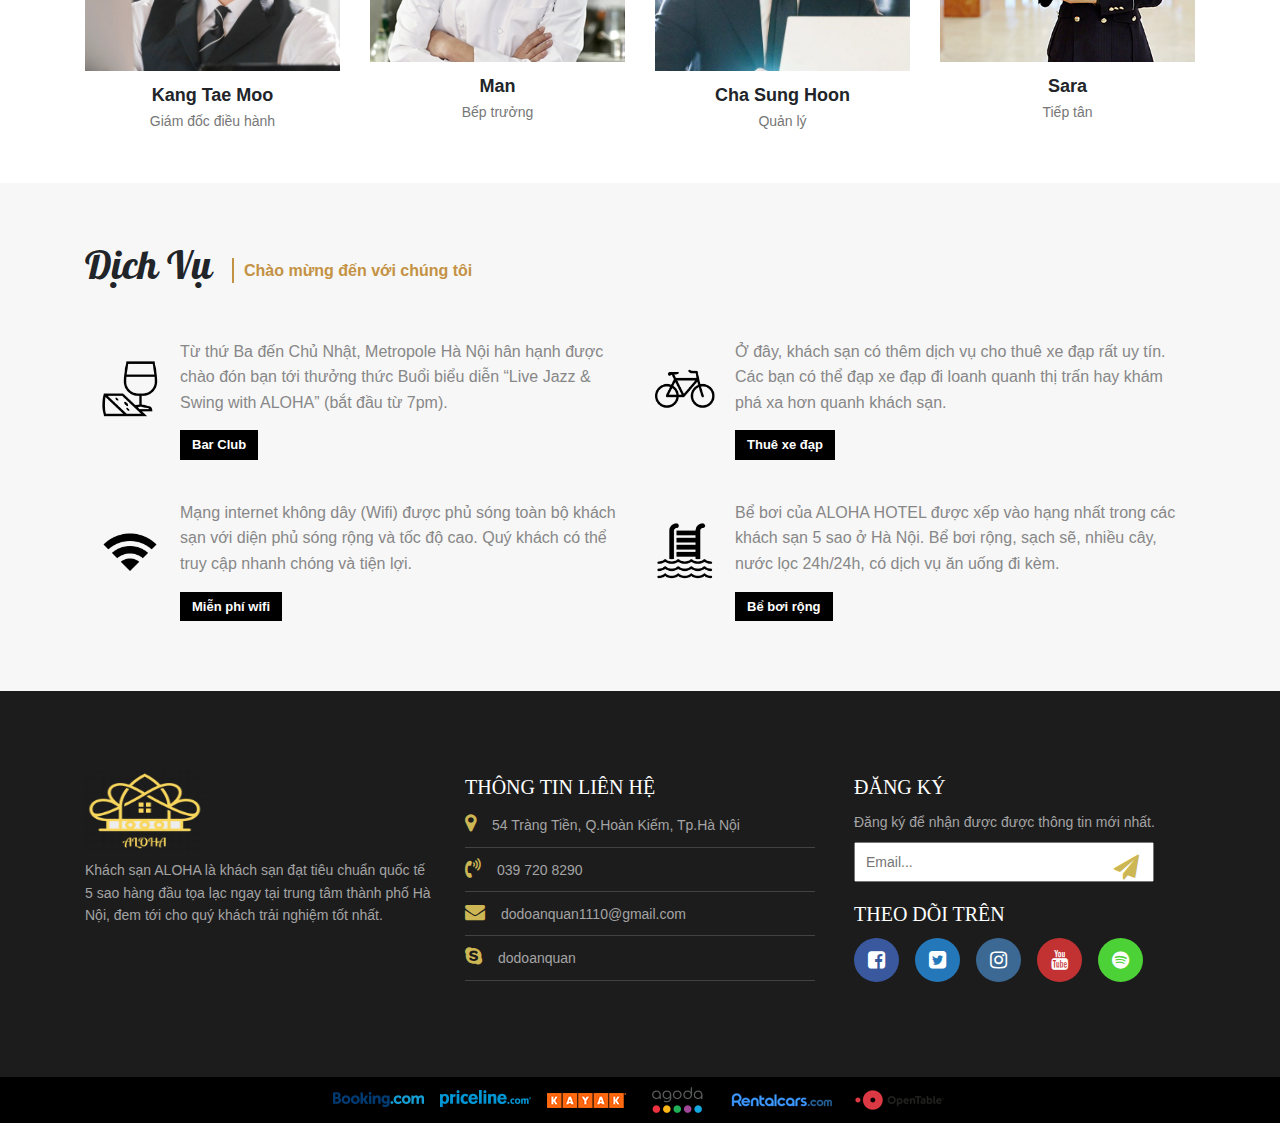
<file: gioithieu.html>
<!DOCTYPE html>
<html lang="en">
<head>
	<meta charset="UTF-8">
	<meta name="viewport" content="width=device-width, initial-scale=1.0">
	<link rel="stylesheet" href="style/bootstrap.min.css">
	<link rel="stylesheet" href="https://cdnjs.cloudflare.com/ajax/libs/font-awesome/4.7.0/css/font-awesome.min.css">
	<link rel="stylesheet" href="style/headerandfooter.css">
	<link rel="stylesheet" href="style/gioithieu.css">
	<link rel="preconnect" href="https://fonts.googleapis.com">
	<link rel="preconnect" href="https://fonts.gstatic.com" crossorigin>
	<link href="https://fonts.googleapis.com/css2?family=Cookie&family=Pattaya&display=swap" rel="stylesheet">
	<title>Giới thiệu</title>
</head>
<body>
	<header>
		<div class="header-wraper">
			<div class="header-top">
				<div class="container">
					<div class="d-flex justify-content-between pt-1 pb-1 ">
						<div class="header-top-left d-flex">
							<div><i class="fa fa-map-marker pr-2 font20"></i>54 Tràng Tiền, Q.Hoàn Kiếm, Tp.Hà Nội</div>
							<div><i class="fa fa-phone pr-2 pl-3"></i>039 720 8290</div>
						</div>
						<div class="header-top-right d-flex mt-1">
							<div><i class="fa fa-facebook pr-2"></i></div>
							<div><i class="fa fa-instagram pr-2"></i></div>
							<div><i class="fa fa-twitter pr-2"></i></div>
							<div><i class="fa fa-skype"></i></div>
						</div>
					</div>
				</div>
			</div>
			<div class="header-bottom">
				<div class="container">
					<nav class="navbar navbar-expand-lg">
						<div class="header-bottom-logo">
							<a href="./index.html"><img src="imgs/logo.png" class="logo"></a>
						</div>
						<button class="navbar-toggler navbar-dark" type="button" data-toggle="collapse" data-target="#navbarSupportedContent" aria-controls="navbarSupportedContent"	 aria-label="Toggle navigation">
							<span class="navbar-toggler-icon"></span>
						</button>
						<div class="collapse navbar-collapse" id="navbarSupportedContent">
							<ul class="navbar-nav ml-auto pr-3 menu">
								<li class="nav-item active pr-3">
									<a class="nav-link" href="./index.html">TRANG CHỦ</a>
								</li>
								<li class="nav-item pr-3">
									<a class="nav-link" href="./gioithieu.html">GIỚI THIỆU</a>
								</li>
								<li class="nav-item dropdown pr-3 hover">
									<a class="nav-link dropdown-toggle" href="#" id="navbarDropdown" role="button" data-toggle="dropdown" aria-haspopup="true" aria-expanded="false">
										DỊCH VỤ
									</a>
									<div class="dropdown-menu" aria-labelledby="navbarDropdown">
										<a class="dropdown-item" href="./hoboivaclbsuckhoe.html">Hồ bơi và CLB sức khỏe</a>
										<a class="dropdown-item" href="./spa.html">Massage và Spa</a>
										<a class="dropdown-item" href="./amthuc.html">Ẩm thực</a>
									</div>
								</li>
								<li class="nav-item pr-3">
									<a class="nav-link" href="./tintuc.html">TIN TỨC</a>
								</li>
								<li class="nav-item pr-3">
									<a class="nav-link" href="./lienhe.html">LIÊN HỆ</a>
								</li>
							</ul>
							<form class="form-search">
								<input type="search" placeholder="Tìm kiếm...">
								<button><i class="fa fa-search"></i></button>
							</form>
						</div>
					</nav>
				</div>
			</div>
		</div>
	</header>
	<main>
		<div id="banner">
			<div class="banner">
				<div>
					<div><img src="imgs/banner-gioithieu.jpg" class="w-100"></div>
				</div>
				<div class="overlay"></div>
				<div class="container">
					<div class="text-box">
						<div class="text">
							<div class="text-inner text-center m-auto">
								<div class="banner-title">
									GIỚI THIỆU
								</div>
								<div class="here">
									<a href="./index.html">TRANG CHỦ</a> / <b> GIỚI THIỆU</b>
								</div>
							</div>
						</div>
					</div>
				</div>
			</div>
		</div>
		<div id="content">
			<div class="container">
				<div class="row">
					<div class="col-lg-4 mgt-20">
						<h1><q id="a">Xin chào. Khách sạn của chúng tôi đã có mặt hơn 20 năm. Chúng tôi làm những gì tốt nhất cho tất cả các khách hàng của chúng tôi.</q></h1>
					</div>
					<div class="col-lg-8 mgt-20">
						<div class="title d-flex">
							<h2>ALOHA HOTEL</h2><span class="title-small">Chào mừng đến với chúng tôi</span>
						</div>
						<div class="desc">
							Tọa lạc ngay trung tâm thành phố Hà Nội xinh đẹp và trông ra đảo hoang sơ giữa biển xanh, ALOHA HOTEL gồm 105 phòng nghỉ theo tiêu chuẩn 5 sao được trang bị nội thất hiện đại và sang trọng, 2 khu nhà hàng, hồ bơi thật rộng và nhất là chuỗi Bugalow thật độc đáo bởi thiết kế cách điệu từ kiến trúc tháp Chăm huyền bí.
						</div>
						<div class="desc">
							Một trong những yếu tố hàng đầu để những chuyến công tác của bạn trở nên nhẹ nhàng, thoải mái chính là việc lựa chọn một khách sạn cao cấp để lưu trú trong suốt thời gian đi công tác. Những khách sạn sang trọng với nhiều dịch vụ cao cấp, gần trung tâm và nơi công tác vừa giúp cho bạn được thư thả, tận hưởng thời gian nghỉ ngơi.
						</div>
					</div>
				</div>
				<div class="content-top-wrap  text-center">
					<div class="row">
						<div class="col-lg-4 mgt-20">
							<div class="items">
								<div>
									<div class="imgs"><img src="imgs/item1.jpg" class="w-100"></div>
								</div>
								<div class="overlay"></div>
								<div class="container">
									<div class="text-box-2 ">
										<div class="text">
											<div class="text-inner text-center">
												<div class="banner-title">
													NHÀ HÀNG
												</div>
												<div class="here">
													<b>Sáng & Tối</b>
												</div>
											</div>
										</div>
									</div>
								</div>
							</div>
						</div>
						<div class="col-lg-4 mgt-20">
							<div class="items">
								<div>
									<div class="imgs"><img src="imgs/item2.jpg" class="w-100"></div>
								</div>
								<div class="overlay"></div>
								<div class="container">
									<div class="text-box-2 ">
										<div class="text">
											<div class="text-inner text-center">
												<div class="banner-title">
													SPA & MASSAGE
												</div>
												<div class="here">
													<b>Hàng ngày</b>
												</div>
											</div>
										</div>
									</div>
								</div>
							</div>
						</div>
						<div class="col-lg-4 mgt-20">
							<div class="items">
								<div>
									<div class="imgs"><img src="imgs/item3.jpg" class="w-100"></div>
								</div>
								<div class="overlay"></div>
								<div class="container">
									<div class="text-box-2 ">
										<div class="text">
											<div class="text-inner text-center">
												<div class="banner-title">
													PHÒNG NGHỈ
												</div>
												<div class="here">
													<b>Hiện đại</b>
												</div>
											</div>
										</div>
									</div>
								</div>
							</div>
						</div>
					</div>
				</div>
			</div>
		</div>
		<div id="personnel">
			<div class="container">
				<div class="title d-flex">
					<h2>Đội Ngũ Nhân Viên</h2><span class="title-small">Chào mừng đến với chúng tôi</span>
				</div>
				<div class="row text-center">
					<div class="col-lg-3 mgt-20">
						<img src="imgs/giamdoc.jpeg" class="w-100">
						<div class="names">Kang Tae Moo</div>
						<div class="position">Giám đốc điều hành</div>
					</div>
					<div class="col-lg-3 mgt-20">
						<img src="imgs/daubep.jpg" class="w-100">
						<div class="names">Man</div>
						<div class="position">Bếp trưởng</div>
					</div>
					<div class="col-lg-3 mgt-20">
						<img src="imgs/quanly.jpeg" class="w-100">
						<div class="names">Cha Sung Hoon</div>
						<div class="position">Quản lý</div>
					</div>
					<div class="col-lg-3 mgt-20">
						<img src="imgs/tieptan.jpg" class="w-100">
						<div class="names">Sara</div>
						<div class="position">Tiếp tân</div>
					</div>
				</div>
			</div>
		</div>
		<div id="service">
			<div class="container">
				<div class="title d-flex">
					<h2>Dịch Vụ</h2><span class="title-small">Chào mừng đến với chúng tôi</span>
				</div>
				<div class="row m-auto">
					<div class="col-md-6">
						<div class="content-wrap d-flex">
							<div>
								<img src="imgs/content-1.png">
							</div>
							<div>
								<div class="desc">
									Từ thứ Ba đến Chủ Nhật, Metropole Hà Nội hân hạnh được chào đón bạn tới thưởng thức Buổi biểu diễn “Live Jazz & Swing with ALOHA” (bắt đầu từ 7pm).
								</div>
								<div class="btn">
									<button >Bar Club</button>
								</div>
							</div>
						</div>
					</div>
					<div class="col-md-6">
						<div class="content-wrap d-flex">
							<div>
								<img src="imgs/content-2.png">
							</div>
							<div>
								<div class="desc">
									Ở đây, khách sạn có thêm dịch vụ cho thuê xe đạp rất uy tín. Các bạn có thể đạp xe đạp đi loanh quanh thị trấn hay khám phá xa hơn quanh khách sạn.
								</div>
								<div class="btn">
									<button >Thuê xe đạp</button>
								</div>
							</div>
						</div>
					</div>
					<div class="col-md-6">
						<div class="content-wrap d-flex">
							<div>
								<img src="imgs/content-3.png">
							</div>
							<div>
								<div class="desc">
									Mạng internet không dây (Wifi) được phủ sóng toàn bộ khách sạn với diện phủ sóng rộng và tốc độ cao. Quý khách có thể truy cập nhanh chóng và tiện lợi.
								</div>
								<div class="btn">
									<button >Miễn phí wifi</button>
								</div>
							</div>
						</div>
					</div>
					<div class="col-md-6">
						<div class="content-wrap d-flex">
							<div>
								<img src="imgs/content-4.png">
							</div>
							<div>
								<div class="desc">
									Bể bơi của ALOHA HOTEL được xếp vào hạng nhất trong các khách sạn 5 sao ở Hà Nội. Bể bơi rộng, sạch sẽ, nhiều cây, nước lọc 24h/24h, có dịch vụ ăn uống đi kèm.
								</div>
								<div class="btn">
									<button >Bể bơi rộng</button>
								</div>
							</div>
						</div>
					</div>
				</div>
			</div>
		</div>
	</main>
	<footer>
		<div id="footer-top">
			<div class="footer-top-wrap">
				<div class="container ">
					<div class="row">
						<div class="col-lg-4 col-md-6 foot">
							<a href="./index.html"><img src="imgs/logo2.png" class="logo"></a>
							<div class="cl-desc mt-2">
								Khách sạn ALOHA là khách sạn đạt tiêu chuẩn quốc tế 5 sao hàng đầu tọa lạc ngay tại trung tâm thành phố Hà Nội, đem tới cho quý khách trải nghiệm tốt nhất.
							</div>
						</div>
						<div class="col-lg-4 col-md-6 foot">
							<div class="footer-title">
								THÔNG TIN LIÊN HỆ
							</div>
							<ul class="list">
								<li class="cl-desc"><i class="fa fa-map-marker icon-footer pr-3"></i>54 Tràng Tiền, Q.Hoàn Kiếm, Tp.Hà Nội</li>
								<li class="cl-desc"><i class="fa fa-volume-control-phone icon-footer pr-3"></i>039 720 8290</li>
								<li class="cl-desc"><i class="fa fa-envelope icon-footer pr-3"></i>dodoanquan1110@gmail.com</li>
								<li class="cl-desc"><i class="fa fa-skype icon-footer pr-3"></i>dodoanquan</li>
							</ul>
						</div>
						<div class="col-lg-4 col-md-12 pl-4 foot">
							<div class="footer-title">
								ĐĂNG KÝ
							</div>
							<div class="cl-desc mt-2 mb-2">Đăng ký để nhận được được thông tin mới nhất.</div>
							<form method="get" accept-charset="utf-8" id="form-email">
								<div class="email-footer d-flex">
									<input type="email" placeholder="Email..." required>
									<button><i class="fa fa-paper-plane"></i></button>
								</div>
							</form>
							<div class="footer-title mt-3 mb-2 foot">
								THEO DÕI TRÊN
							</div>
							<div class="d-flex">
								<div class="social-network"><i class="fa fa-facebook-square fb"></i></div>
								<div class="social-network ml-3"><i class="fa fa-twitter-square tw"></i></div>
								<div class="social-network ml-3"><i class="fa fa-instagram insta"></i></div>
								<div class="social-network ml-3"><i class="fa fa-youtube youtube"></i></div>
								<div class="social-network ml-3"><i class="fa fa-spotify spotify"></i></div>
							</div>
						</div>
					</div>
				</div>
			</div>
		</div>
		<div class="footer-bottom w-100">
			<div class="d-flex">
				<div><img src="imgs/footer1.png" class="mw-100 pr-3"></div>
				<div><img src="imgs/footer2.png" class="mw-100 pr-3"></div>
				<div><img src="imgs/footer3.png" class="mw-100 pr-2"></div>
				<div><img src="imgs/footer4.png" class="mw-100 pl-2"></div>
				<div><img src="imgs/footer5.png" class="mw-100 pl-3"></div>
				<div><img src="imgs/footer6.png" class="mw-100 pl-3"></div>
			</div>
		</div>
	</footer>
	<div id="iconbacktotop"><i class="fa fa-angle-up" aria-hidden="true"></i></div>
	<script src="js/jquery-3.6.0.min.js"></script>
	<script src="js/bootstrap.min.js"></script>
	<script src="js/backtotop.js"></script>
</body>
</html>
</file>
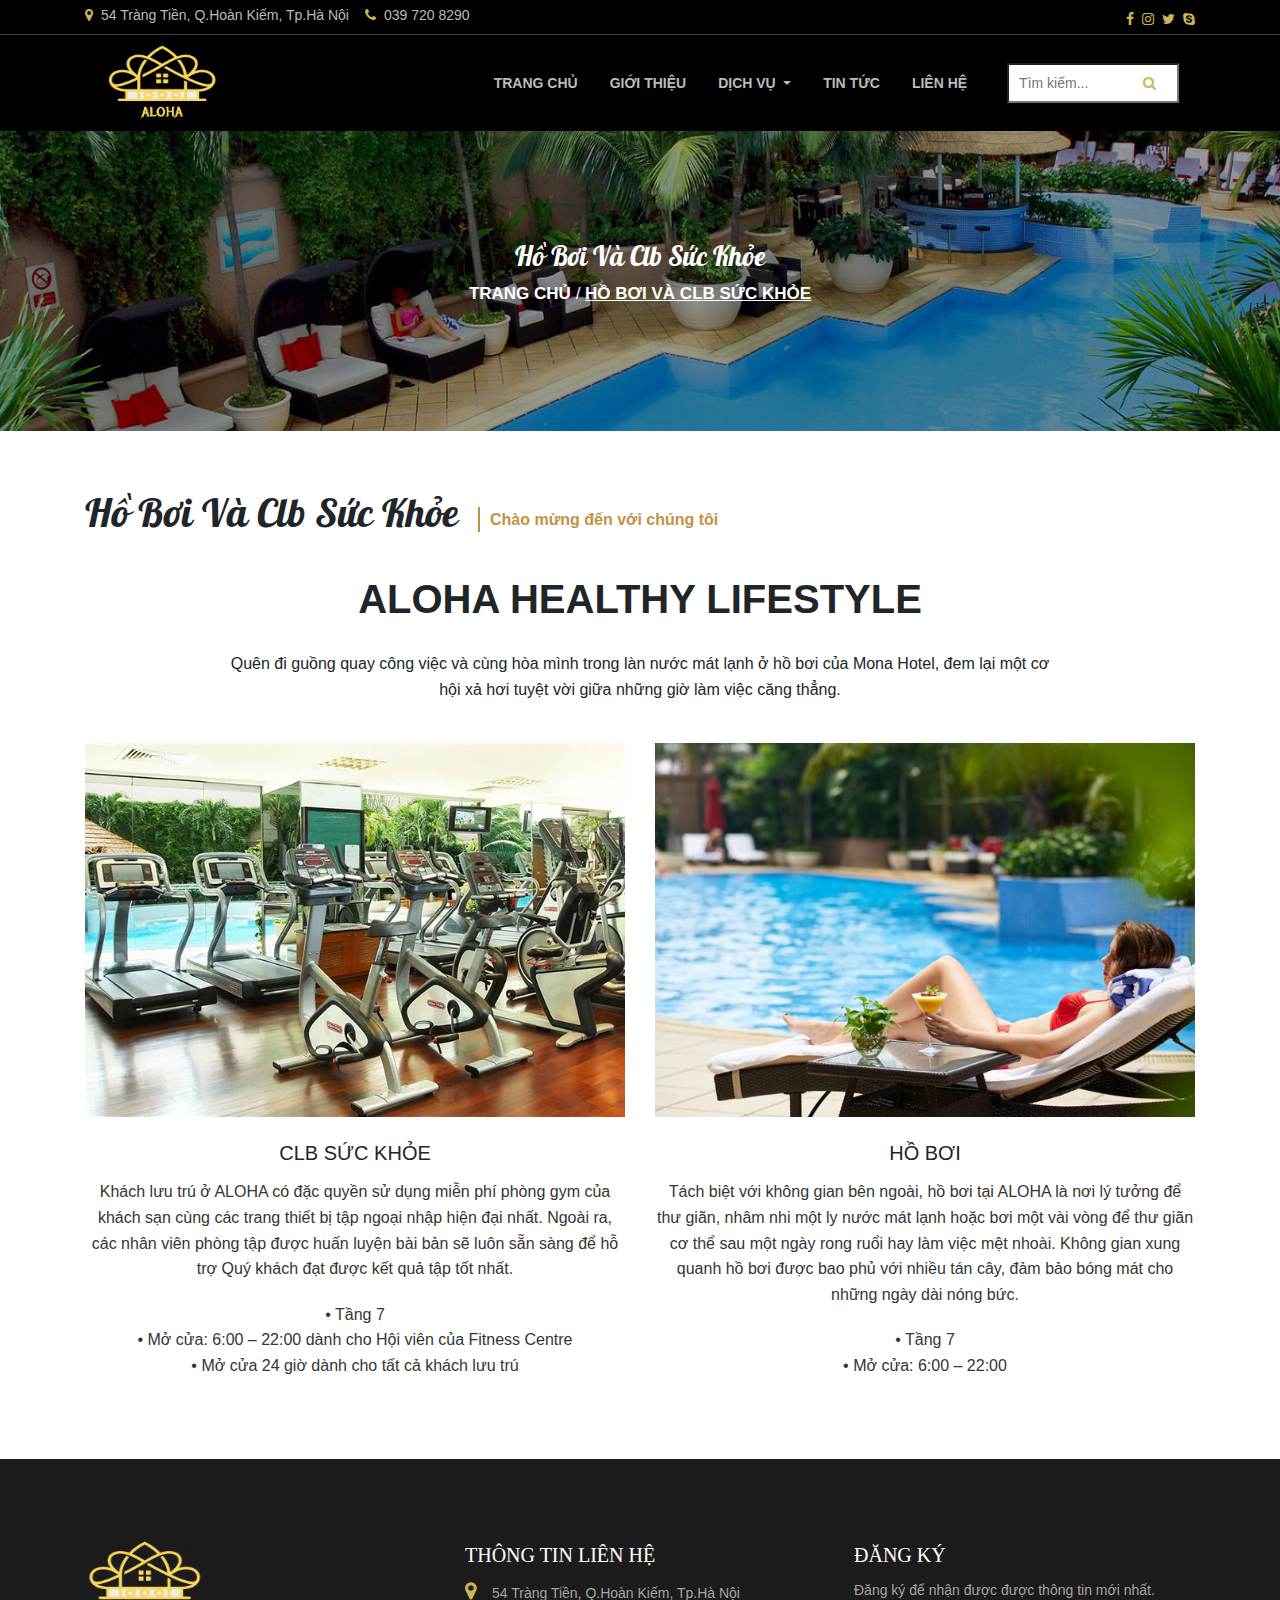
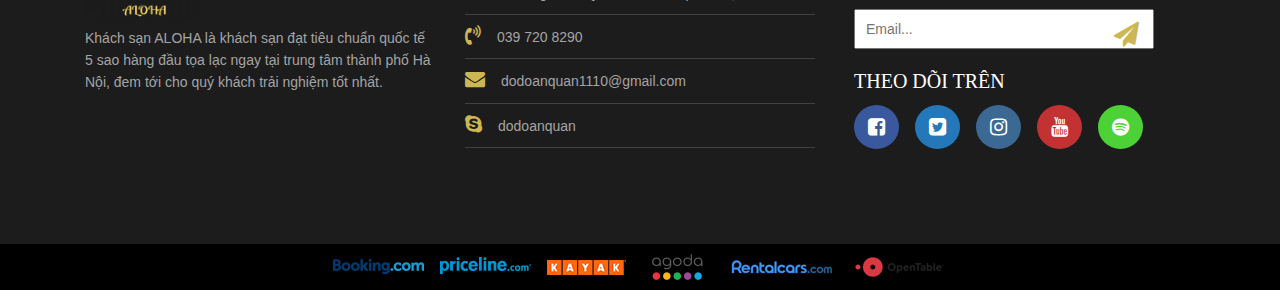
<file: hoboivaclbsuckhoe.html>
<!DOCTYPE html>
<html lang="en">
<head>
	<meta charset="UTF-8">
	<meta name="viewport" content="width=device-width, initial-scale=1.0">
	<link rel="stylesheet" href="style/bootstrap.min.css">
	<link rel="stylesheet" href="https://cdnjs.cloudflare.com/ajax/libs/font-awesome/4.7.0/css/font-awesome.min.css">
	<link rel="stylesheet" href="style/headerandfooter.css">
	<link rel="stylesheet" href="style/hoboiclb.css">
	<link rel="preconnect" href="https://fonts.googleapis.com">
	<link rel="preconnect" href="https://fonts.gstatic.com" crossorigin>
	<link href="https://fonts.googleapis.com/css2?family=Cookie&family=Pattaya&display=swap" rel="stylesheet">
	<title>Hồ Bơi Và Clb Sức Khỏe</title>
</head>
<body>
	<header>
		<div class="header-wraper">
			<div class="header-top">
				<div class="container">
					<div class="d-flex justify-content-between pt-1 pb-1 ">
						<div class="header-top-left d-flex">
							<div><i class="fa fa-map-marker pr-2 font20"></i>54 Tràng Tiền, Q.Hoàn Kiếm, Tp.Hà Nội</div>
							<div><i class="fa fa-phone pr-2 pl-3"></i>039 720 8290</div>
						</div>
						<div class="header-top-right d-flex mt-1">
							<div><i class="fa fa-facebook pr-2"></i></div>
							<div><i class="fa fa-instagram pr-2"></i></div>
							<div><i class="fa fa-twitter pr-2"></i></div>
							<div><i class="fa fa-skype"></i></div>
						</div>
					</div>
				</div>
			</div>
			<div class="header-bottom">
				<div class="container">
					<nav class="navbar navbar-expand-lg">
						<div class="header-bottom-logo">
							<a href="./index.html"><img src="imgs/logo.png" class="logo"></a>
						</div>
						<button class="navbar-toggler navbar-dark" type="button" data-toggle="collapse" data-target="#navbarSupportedContent" aria-controls="navbarSupportedContent"	 aria-label="Toggle navigation">
							<span class="navbar-toggler-icon"></span>
						</button>
						<div class="collapse navbar-collapse" id="navbarSupportedContent">
							<ul class="navbar-nav ml-auto pr-3 menu">
								<li class="nav-item active pr-3">
									<a class="nav-link" href="./index.html">TRANG CHỦ</a>
								</li>
								<li class="nav-item pr-3">
									<a class="nav-link" href="./gioithieu.html">GIỚI THIỆU</a>
								</li>
								<li class="nav-item dropdown pr-3 hover">
									<a class="nav-link dropdown-toggle" href="#" id="navbarDropdown" role="button" data-toggle="dropdown" aria-haspopup="true" aria-expanded="false">
										DỊCH VỤ
									</a>
									<div class="dropdown-menu" aria-labelledby="navbarDropdown">
										<a class="dropdown-item" href="./hoboivaclbsuckhoe.html">Hồ bơi và CLB sức khỏe</a>
										<a class="dropdown-item" href="./spa.html">Massage và Spa</a>
										<a class="dropdown-item" href="./amthuc.html">Ẩm thực</a>
									</div>
								</li>
								<li class="nav-item pr-3">
									<a class="nav-link" href="./tintuc.html">TIN TỨC</a>
								</li>
								<li class="nav-item pr-3">
									<a class="nav-link" href="./lienhe.html">LIÊN HỆ</a>
								</li>
							</ul>
							<form class="form-search">
								<input type="search" placeholder="Tìm kiếm...">
								<button><i class="fa fa-search"></i></button>
							</form>
						</div>
					</nav>
				</div>
			</div>
		</div>
	</header>
	<main>
		<div id="banner">
			<div class="banner">
				<div>
					<div><img src="imgs/bannerclb.jpg" class="w-100"></div>
				</div>
				<div class="overlay"></div>
				<div class="container">
					<div class="text-box">
						<div class="text">
							<div class="text-inner text-center m-auto">
								<div class="banner-title">
									Hồ Bơi Và Clb Sức Khỏe
								</div>
								<div class="here">
									<a href="./index.html">TRANG CHỦ</a> / <b>HỒ BƠI VÀ CLB SỨC KHỎE</b>
								</div>
							</div>
						</div>
					</div>
				</div>
			</div>
		</div>
		<div id="content">
			<div class="container">
				<div class="title d-flex">
					<h2>Hồ Bơi Và Clb Sức Khỏe</h2><span class="title-small">Chào mừng đến với chúng tôi</span>
				</div>
				<div class="text-center">
					<div class="content-title">ALOHA HEALTHY LIFESTYLE</div>
					<div class="content-desc w-75">Quên đi guồng quay công việc và cùng hòa mình trong làn nước mát lạnh ở hồ bơi của Mona Hotel, đem lại một cơ hội xả hơi tuyệt vời giữa những giờ làm việc căng thẳng.</div>
				</div>
				<div class="row text-center">
					<div class="col-md-6">
						<img src="imgs/clbgym.jpg" class="w-100">
						<div class="title-clb">CLB SỨC KHỎE</div>
						<div class="desc justify">Khách lưu trú ở ALOHA có đặc quyền sử dụng miễn phí phòng gym của khách sạn cùng các trang thiết bị tập ngoại nhập hiện đại nhất. Ngoài ra, các nhân viên phòng tập được huấn luyện bài bản sẽ luôn sẵn sàng để hỗ trợ Quý khách đạt được kết quả tập tốt nhất.</div>
						<div class="desc">
							• Tầng 7 <br>
							• Mở cửa: 6:00 – 22:00 dành cho Hội viên của Fitness Centre <br>
							• Mở cửa 24 giờ dành cho tất cả khách lưu trú
						</div>
					</div>
					<div class="col-md-6">
						<img src="imgs/clb-boi.jpg" class="w-100">
						<div class="title-clb">HỒ BƠI</div>
						<div class="desc justify">Tách biệt với không gian bên ngoài, hồ bơi tại ALOHA là nơi lý tưởng để thư giãn, nhâm nhi một ly nước mát lạnh hoặc bơi một vài vòng để thư giãn cơ thể sau một ngày rong ruổi hay làm việc mệt nhoài. Không gian xung quanh hồ bơi được bao phủ với nhiều tán cây, đảm bảo bóng mát cho những ngày dài nóng bức.</div>
						<div class="desc">
							• Tầng 7 <br>
							• Mở cửa: 6:00 – 22:00
						</div>
					</div>
				</div>
			</div>
		</div>
	</main>
	<footer>
		<div id="footer-top">
			<div class="footer-top-wrap">
				<div class="container ">
					<div class="row">
						<div class="col-lg-4 col-md-6 foot">
							<a href="./index.html"><img src="imgs/logo2.png" class="logo"></a>
							<div class="cl-desc mt-2">
								Khách sạn ALOHA là khách sạn đạt tiêu chuẩn quốc tế 5 sao hàng đầu tọa lạc ngay tại trung tâm thành phố Hà Nội, đem tới cho quý khách trải nghiệm tốt nhất.
							</div>
						</div>
						<div class="col-lg-4 col-md-6 foot">
							<div class="footer-title">
								THÔNG TIN LIÊN HỆ
							</div>
							<ul class="list">
								<li class="cl-desc"><i class="fa fa-map-marker icon-footer pr-3"></i>54 Tràng Tiền, Q.Hoàn Kiếm, Tp.Hà Nội</li>
								<li class="cl-desc"><i class="fa fa-volume-control-phone icon-footer pr-3"></i>039 720 8290</li>
								<li class="cl-desc"><i class="fa fa-envelope icon-footer pr-3"></i>dodoanquan1110@gmail.com</li>
								<li class="cl-desc"><i class="fa fa-skype icon-footer pr-3"></i>dodoanquan</li>
							</ul>
						</div>
						<div class="col-lg-4 col-md-12 pl-4 foot">
							<div class="footer-title">
								ĐĂNG KÝ
							</div>
							<div class="cl-desc mt-2 mb-2">Đăng ký để nhận được được thông tin mới nhất.</div>
							<form method="get" accept-charset="utf-8" id="form-email">
								<div class="email-footer d-flex">
									<input type="email" placeholder="Email..." required>
									<button><i class="fa fa-paper-plane"></i></button>
								</div>
							</form>
							<div class="footer-title mt-3 mb-2 foot">
								THEO DÕI TRÊN
							</div>
							<div class="d-flex">
								<div class="social-network"><i class="fa fa-facebook-square fb"></i></div>
								<div class="social-network ml-3"><i class="fa fa-twitter-square tw"></i></div>
								<div class="social-network ml-3"><i class="fa fa-instagram insta"></i></div>
								<div class="social-network ml-3"><i class="fa fa-youtube youtube"></i></div>
								<div class="social-network ml-3"><i class="fa fa-spotify spotify"></i></div>
							</div>
						</div>
					</div>
				</div>
			</div>
		</div>
		<div class="footer-bottom w-100">
			<div class="d-flex">
				<div><img src="imgs/footer1.png" class="mw-100 pr-3"></div>
				<div><img src="imgs/footer2.png" class="mw-100 pr-3"></div>
				<div><img src="imgs/footer3.png" class="mw-100 pr-2"></div>
				<div><img src="imgs/footer4.png" class="mw-100 pl-2"></div>
				<div><img src="imgs/footer5.png" class="mw-100 pl-3"></div>
				<div><img src="imgs/footer6.png" class="mw-100 pl-3"></div>
			</div>
		</div>
	</footer>
	<div id="iconbacktotop"><i class="fa fa-angle-up" aria-hidden="true"></i></div>
	<script src="js/jquery-3.6.0.min.js"></script>
	<script src="js/bootstrap.min.js"></script>
	<script src="js/backtotop.js"></script>
</body>
</html>
</file>
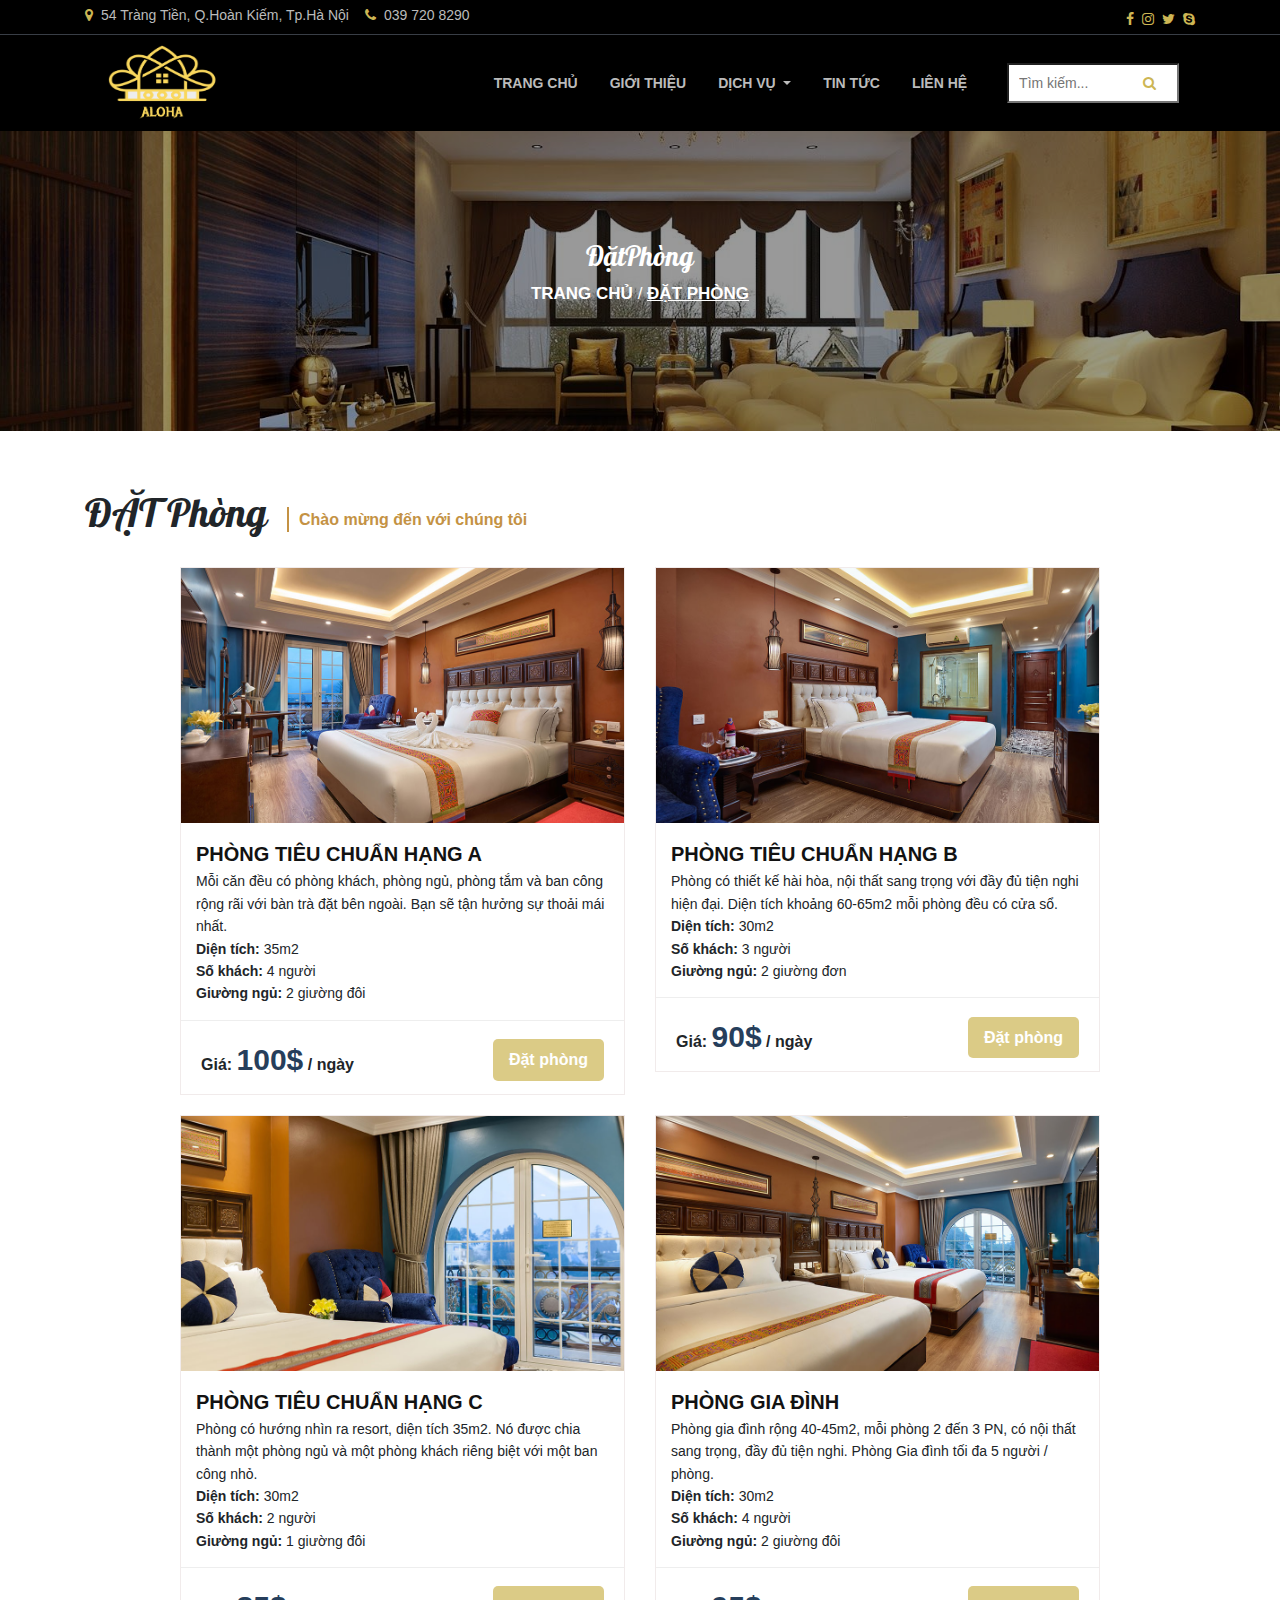
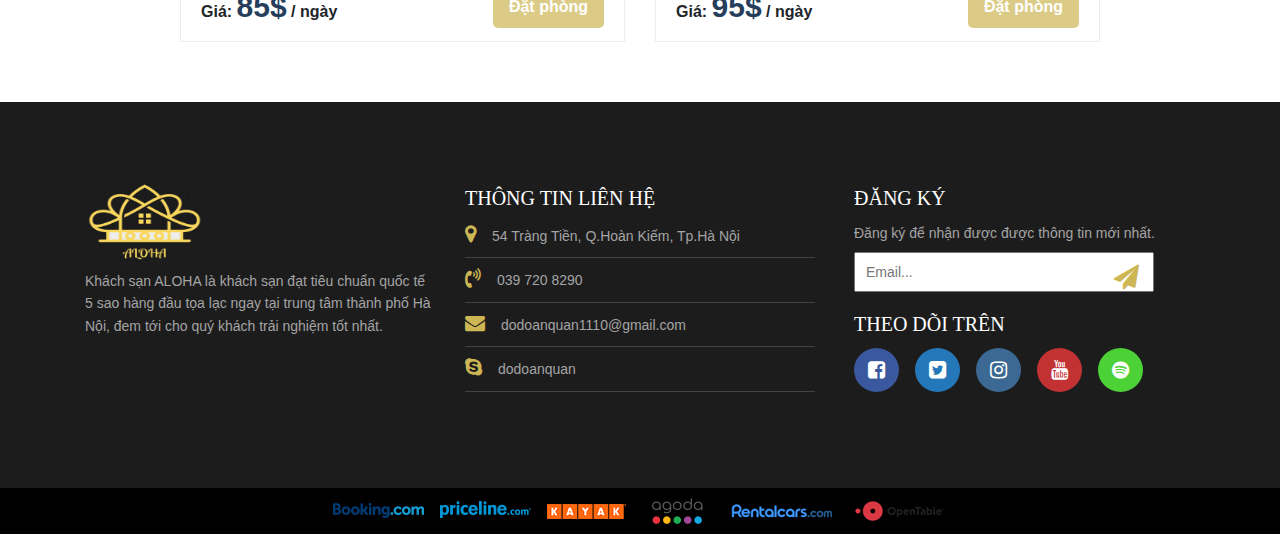
<file: room.html>
<!DOCTYPE html>
<html lang="en">
<head>
	<meta charset="UTF-8">
	<meta name="viewport" content="width=device-width, initial-scale=1.0">
	<link rel="stylesheet" href="style/bootstrap.min.css">
	<link rel="stylesheet" href="https://cdnjs.cloudflare.com/ajax/libs/font-awesome/4.7.0/css/font-awesome.min.css">
	<link rel="stylesheet" href="style/room.css">
	<link rel="stylesheet" href="style/headerandfooter.css">
	<link rel="preconnect" href="https://fonts.googleapis.com">
	<link rel="preconnect" href="https://fonts.gstatic.com" crossorigin>
	<link href="https://fonts.googleapis.com/css2?family=Cookie&family=Pattaya&display=swap" rel="stylesheet">
	<title>Phòng</title>
</head>
<body>
	<header>
		<div class="header-wraper">
			<div class="header-top">
				<div class="container">
					<div class="d-flex justify-content-between pt-1 pb-1 ">
						<div class="header-top-left d-flex">
							<div><i class="fa fa-map-marker pr-2 font20"></i>54 Tràng Tiền, Q.Hoàn Kiếm, Tp.Hà Nội</div>
							<div><i class="fa fa-phone pr-2 pl-3"></i>039 720 8290</div>
						</div>
						<div class="header-top-right d-flex mt-1">
							<div><i class="fa fa-facebook pr-2"></i></div>
							<div><i class="fa fa-instagram pr-2"></i></div>
							<div><i class="fa fa-twitter pr-2"></i></div>
							<div><i class="fa fa-skype"></i></div>
						</div>
					</div>
				</div>
			</div>
			<div class="header-bottom">
				<div class="container">
					<nav class="navbar navbar-expand-lg">
						<div class="header-bottom-logo">
							<a href="./index.html"><img src="imgs/logo.png" class="logo"></a>
						</div>
						<button class="navbar-toggler navbar-dark" type="button" data-toggle="collapse" data-target="#navbarSupportedContent" aria-controls="navbarSupportedContent"	 aria-label="Toggle navigation">
							<span class="navbar-toggler-icon"></span>
						</button>
						<div class="collapse navbar-collapse" id="navbarSupportedContent">
							<ul class="navbar-nav ml-auto pr-3 menu">
								<li class="nav-item active pr-3">
									<a class="nav-link" href="./index.html">TRANG CHỦ</a>
								</li>
								<li class="nav-item pr-3">
									<a class="nav-link" href="./gioithieu.html">GIỚI THIỆU</a>
								</li>
								<li class="nav-item dropdown pr-3 hover">
									<a class="nav-link dropdown-toggle" href="#" id="navbarDropdown" role="button" data-toggle="dropdown" aria-haspopup="true" aria-expanded="false">
										DỊCH VỤ
									</a>
									<div class="dropdown-menu" aria-labelledby="navbarDropdown">
										<a class="dropdown-item" href="./hoboivaclbsuckhoe.html">Hồ bơi và CLB sức khỏe</a>
										<a class="dropdown-item" href="./spa.html">Massage và Spa</a>
										<a class="dropdown-item" href="./amthuc.html">Ẩm thực</a>
									</div>
								</li>
								<li class="nav-item pr-3">
									<a class="nav-link" href="./tintuc.html">TIN TỨC</a>
								</li>
								<li class="nav-item pr-3">
									<a class="nav-link" href="./lienhe.html">LIÊN HỆ</a>
								</li>
							</ul>
							<form class="form-search">
								<input type="search" placeholder="Tìm kiếm...">
								<button><i class="fa fa-search"></i></button>
							</form>
						</div>
					</nav>
				</div>
			</div>
		</div>
	</header>
	<main>
		<div id="banner">
			<div class="banner">
				<div>
					<div><img src="imgs/banner-room.jpg" class="w-100"></div>
				</div>
				<div class="overlay"></div>
				<div class="container">
					<div class="text-box">
						<div class="text">
							<div class="text-inner text-center m-auto">
								<div class="banner-title">
									ĐặtPhòng
								</div>
								<div class="here">
									<a href="./index.html">TRANG CHỦ</a> / <b> ĐẶT PHÒNG</b>
								</div>
							</div>
						</div>
					</div>
				</div>
			</div>
		</div>
		<div id="room">
			<div class="container">
				<div class="title d-flex">
					<h2>ĐẶT Phòng</h2><span class="title-small">Chào mừng đến với chúng tôi</span>
				</div>
				<div class="row">
					<div class="col-lg-5 ml-auto mgt-20">
						<div class="room-item">
							<div class="room-img"><img src="imgs/datphong1.jpg" class="w-100"></div>
							<div class="room-wrap">
								<div class="room-title">PHÒNG TIÊU CHUẨN HẠNG A</div>
								<div class="desc">
									Mỗi căn đều có phòng khách, phòng ngủ, phòng tắm và ban công rộng rãi với bàn trà đặt bên ngoài. Bạn sẽ tận hưởng sự thoải mái nhất.
								</div>
								<div class="room-parameter"><b>Diện tích:</b> 35m2</div>
								<div class="room-parameter"><b>Số khách:</b> 4 người</div>
								<div class="room-parameter"><b>Giường ngủ:</b> 2 giường đôi</div>
							</div>
							<div class="cost d-flex">
								<div>Giá: <span>100$</span> / ngày</div>
								<div class="detail"><a href="./datphong.html">Đặt phòng</a></div>
							</div>
						</div>
					</div>
					<div class="col-lg-5 mr-auto mgt-20">
						<div class="room-item">
							<div class="room-img"><img src="imgs/datphong2.jpg" class="w-100"></div>
							<div class="room-wrap">
								<div class="room-title">PHÒNG TIÊU CHUẨN HẠNG B</div>
								<div class="desc">
									Phòng có thiết kế hài hòa, nội thất sang trọng với đầy đủ tiện nghi hiện đại. Diện tích khoảng 60-65m2 mỗi phòng đều có cửa sổ.
								</div>
								<div class="room-parameter"><b>Diện tích:</b> 30m2</div>
								<div class="room-parameter"><b>Số khách:</b> 3 người</div>
								<div class="room-parameter"><b>Giường ngủ:</b> 2 giường đơn</div>
							</div>
							<div class="cost d-flex">
								<div>Giá: <span>90$</span> / ngày</div>
								<div class="detail"><a href="./datphong.html">Đặt phòng</a></div>
							</div>
						</div>
					</div>
					<div class="col-lg-5 ml-auto mgt-20">
						<div class="room-item">
							<div class="room-img"><img src="imgs/datphong3.jpg" class="w-100"></div>
							<div class="room-wrap">
								<div class="room-title">PHÒNG TIÊU CHUẨN HẠNG C</div>
								<div class="desc">
									Phòng có hướng nhìn ra resort, diện tích 35m2. Nó được chia thành một phòng ngủ và một phòng khách riêng biệt với một ban công nhỏ.
								</div>
								<div class="room-parameter"><b>Diện tích:</b> 30m2</div>
								<div class="room-parameter"><b>Số khách:</b> 2 người</div>
								<div class="room-parameter"><b>Giường ngủ:</b> 1 giường đôi</div>
							</div>
							<div class="cost d-flex">
								<div>Giá: <span>85$</span> / ngày</div>
								<div class="detail"><a href="./datphong.html">Đặt phòng</a></div>
							</div>
						</div>
					</div>
					<div class="col-lg-5 mr-auto mgt-20">
						<div class="room-item">
							<div class="room-img"><img src="imgs/datphong4.jpg" class="w-100"></div>
							<div class="room-wrap">
								<div class="room-title">PHÒNG GIA ĐÌNH</div>
								<div class="desc">
									Phòng gia đình rộng 40-45m2, mỗi phòng 2 đến 3 PN, có nội thất sang trọng, đầy đủ tiện nghi. Phòng Gia đình tối đa 5 người / phòng.
								</div>
								<div class="room-parameter"><b>Diện tích:</b> 30m2</div>
								<div class="room-parameter"><b>Số khách:</b> 4 người</div>
								<div class="room-parameter"><b>Giường ngủ:</b> 2 giường đôi</div>
							</div>
							<div class="cost d-flex">
								<div>Giá: <span>95$</span> / ngày</div>
								<div class="detail"><a href="./datphong.html">Đặt phòng</a></div>
							</div>
						</div>
					</div>
				</div>
			</div>
		</div>
	</main>
	<footer>
		<div id="footer-top">
			<div class="footer-top-wrap">
				<div class="container ">
					<div class="row">
						<div class="col-lg-4 col-md-6 foot">
							<a href="./index.html"><img src="imgs/logo2.png" class="logo"></a>
							<div class="cl-desc mt-2">
								Khách sạn ALOHA là khách sạn đạt tiêu chuẩn quốc tế 5 sao hàng đầu tọa lạc ngay tại trung tâm thành phố Hà Nội, đem tới cho quý khách trải nghiệm tốt nhất.
							</div>
						</div>
						<div class="col-lg-4 col-md-6 foot">
							<div class="footer-title">
								THÔNG TIN LIÊN HỆ
							</div>
							<ul class="list">
								<li class="cl-desc"><i class="fa fa-map-marker icon-footer pr-3"></i>54 Tràng Tiền, Q.Hoàn Kiếm, Tp.Hà Nội</li>
								<li class="cl-desc"><i class="fa fa-volume-control-phone icon-footer pr-3"></i>039 720 8290</li>
								<li class="cl-desc"><i class="fa fa-envelope icon-footer pr-3"></i>dodoanquan1110@gmail.com</li>
								<li class="cl-desc"><i class="fa fa-skype icon-footer pr-3"></i>dodoanquan</li>
							</ul>
						</div>
						<div class="col-lg-4 col-md-12 pl-4 foot">
							<div class="footer-title">
								ĐĂNG KÝ
							</div>
							<div class="cl-desc mt-2 mb-2">Đăng ký để nhận được được thông tin mới nhất.</div>
							<form method="get" accept-charset="utf-8" id="form-email">
								<div class="email-footer d-flex">
									<input type="email" placeholder="Email..." required>
									<button><i class="fa fa-paper-plane"></i></button>
								</div>
							</form>
							<div class="footer-title mt-3 mb-2 foot">
								THEO DÕI TRÊN
							</div>
							<div class="d-flex">
								<div class="social-network"><i class="fa fa-facebook-square fb"></i></div>
								<div class="social-network ml-3"><i class="fa fa-twitter-square tw"></i></div>
								<div class="social-network ml-3"><i class="fa fa-instagram insta"></i></div>
								<div class="social-network ml-3"><i class="fa fa-youtube youtube"></i></div>
								<div class="social-network ml-3"><i class="fa fa-spotify spotify"></i></div>
							</div>
						</div>
					</div>
				</div>
			</div>
		</div>
		<div class="footer-bottom w-100">
			<div class="d-flex">
				<div><img src="imgs/footer1.png" class="mw-100 pr-3"></div>
				<div><img src="imgs/footer2.png" class="mw-100 pr-3"></div>
				<div><img src="imgs/footer3.png" class="mw-100 pr-2"></div>
				<div><img src="imgs/footer4.png" class="mw-100 pl-2"></div>
				<div><img src="imgs/footer5.png" class="mw-100 pl-3"></div>
				<div><img src="imgs/footer6.png" class="mw-100 pl-3"></div>
			</div>
		</div>
	</footer>
	<div id="iconbacktotop"><i class="fa fa-angle-up" aria-hidden="true"></i></div>
	<div id="iconbacktotop"><i class="fa fa-angle-up" aria-hidden="true"></i></div>
	<script src="js/jquery-3.6.0.min.js"></script>
	<script src="js/bootstrap.min.js"></script>
	<script src="js/backtotop.js"></script>
</body>
</html>
</file>
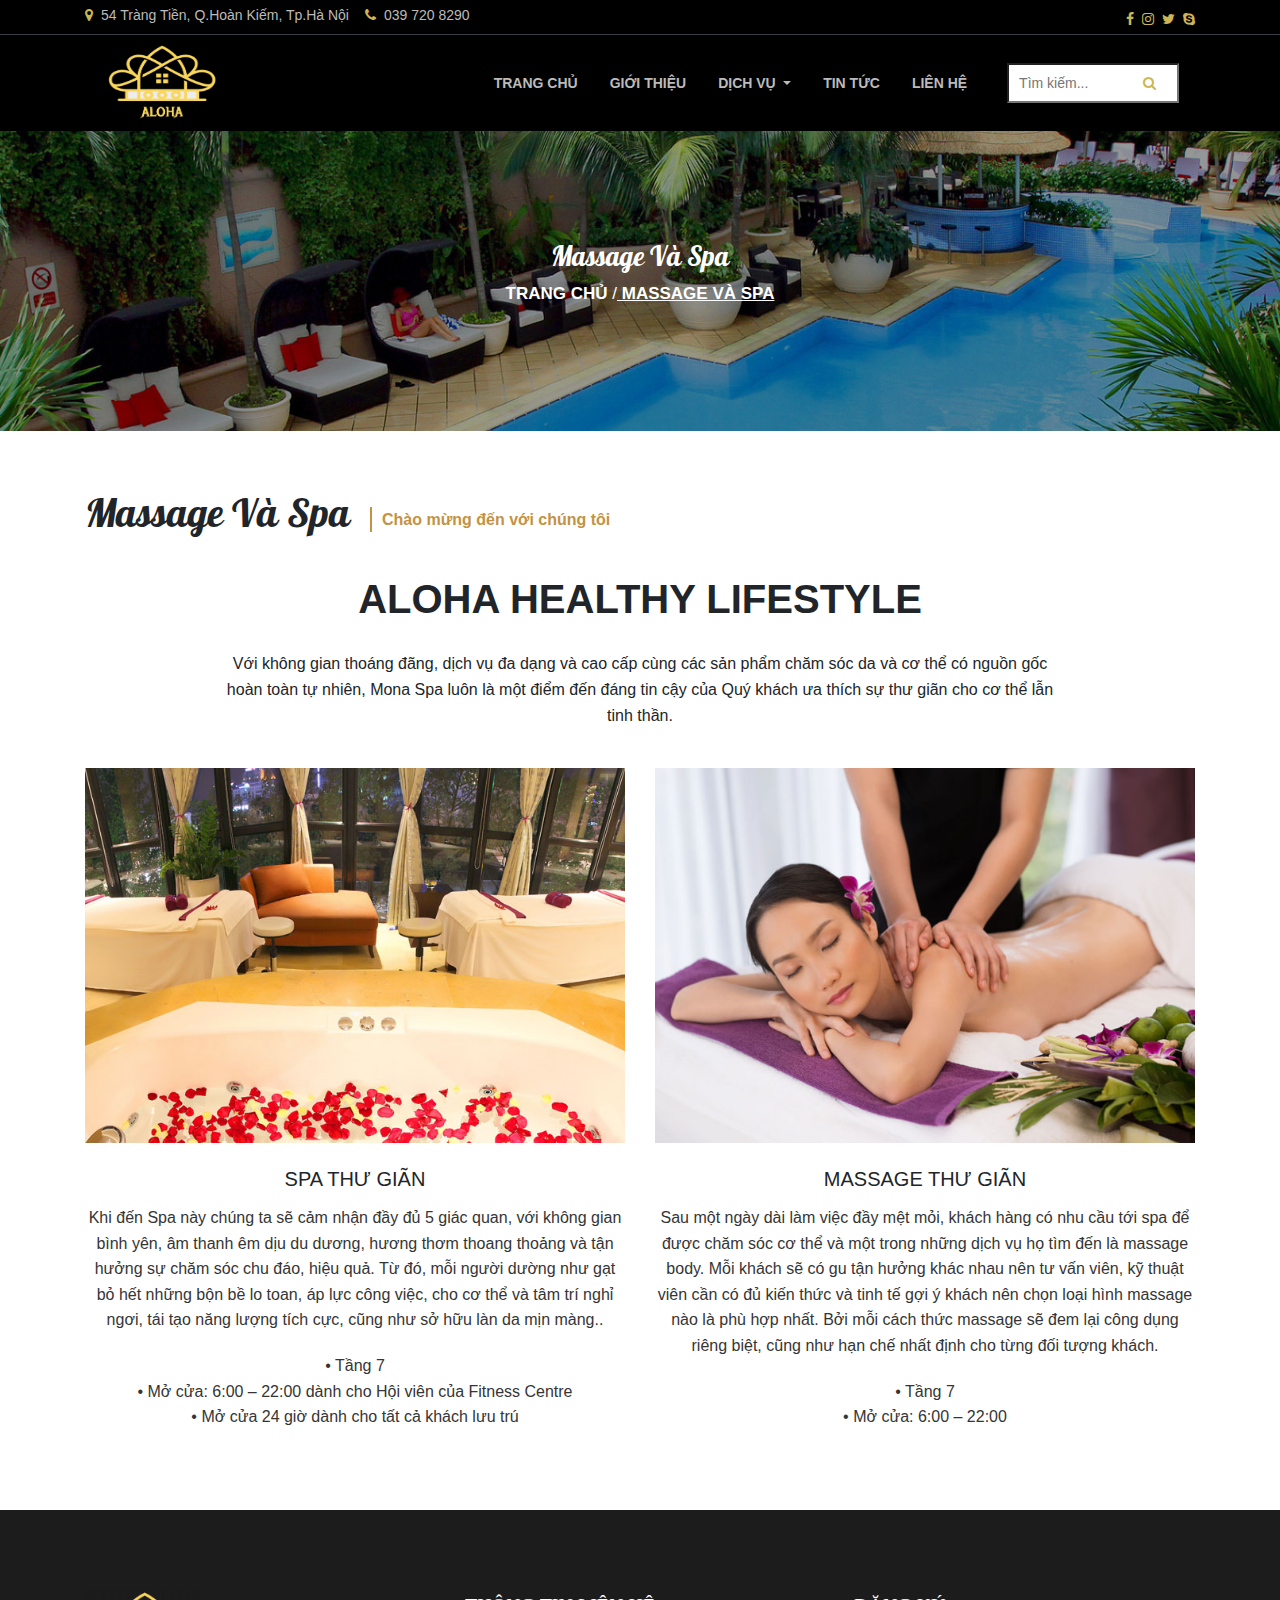
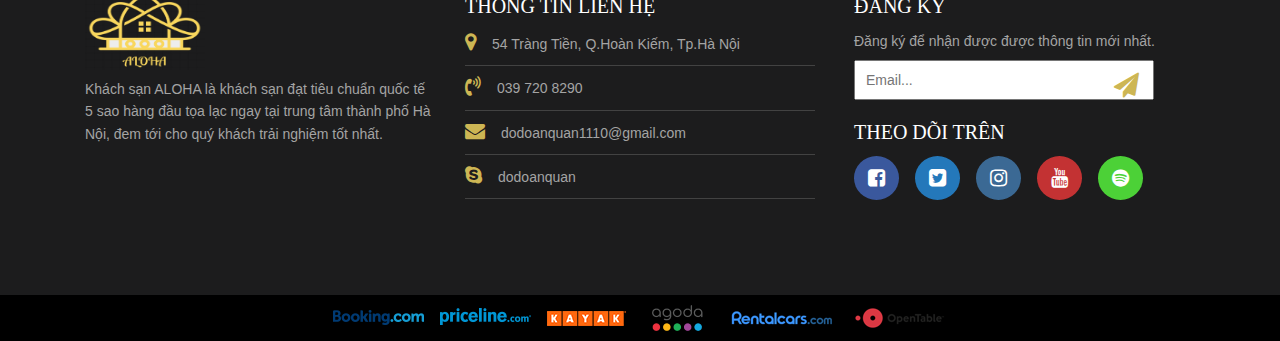
<file: spa.html>
<!DOCTYPE html>
<html lang="en">
<head>
	<meta charset="UTF-8">
	<meta name="viewport" content="width=device-width, initial-scale=1.0">
	<link rel="stylesheet" href="style/bootstrap.min.css">
	<link rel="stylesheet" href="https://cdnjs.cloudflare.com/ajax/libs/font-awesome/4.7.0/css/font-awesome.min.css">
	<link rel="stylesheet" href="style/headerandfooter.css">
	<link rel="stylesheet" href="style/hoboiclb.css">
	<link rel="preconnect" href="https://fonts.googleapis.com">
	<link rel="preconnect" href="https://fonts.gstatic.com" crossorigin>
	<link href="https://fonts.googleapis.com/css2?family=Cookie&family=Pattaya&display=swap" rel="stylesheet">
	<title>Massage Và Spa</title>
</head>
<body>
	<header>
		<div class="header-wraper">
			<div class="header-top">
				<div class="container">
					<div class="d-flex justify-content-between pt-1 pb-1 ">
						<div class="header-top-left d-flex">
							<div><i class="fa fa-map-marker pr-2 font20"></i>54 Tràng Tiền, Q.Hoàn Kiếm, Tp.Hà Nội</div>
							<div><i class="fa fa-phone pr-2 pl-3"></i>039 720 8290</div>
						</div>
						<div class="header-top-right d-flex mt-1">
							<div><i class="fa fa-facebook pr-2"></i></div>
							<div><i class="fa fa-instagram pr-2"></i></div>
							<div><i class="fa fa-twitter pr-2"></i></div>
							<div><i class="fa fa-skype"></i></div>
						</div>
					</div>
				</div>
			</div>
			<div class="header-bottom">
				<div class="container">
					<nav class="navbar navbar-expand-lg">
						<div class="header-bottom-logo">
							<a href="./index.html"><img src="imgs/logo.png" class="logo"></a>
						</div>
						<button class="navbar-toggler navbar-dark" type="button" data-toggle="collapse" data-target="#navbarSupportedContent" aria-controls="navbarSupportedContent"	 aria-label="Toggle navigation">
							<span class="navbar-toggler-icon"></span>
						</button>
						<div class="collapse navbar-collapse" id="navbarSupportedContent">
							<ul class="navbar-nav ml-auto pr-3 menu">
								<li class="nav-item active pr-3">
									<a class="nav-link" href="./index.html">TRANG CHỦ</a>
								</li>
								<li class="nav-item pr-3">
									<a class="nav-link" href="./gioithieu.html">GIỚI THIỆU</a>
								</li>
								<li class="nav-item dropdown pr-3 hover">
									<a class="nav-link dropdown-toggle" href="#" id="navbarDropdown" role="button" data-toggle="dropdown" aria-haspopup="true" aria-expanded="false">
										DỊCH VỤ
									</a>
									<div class="dropdown-menu" aria-labelledby="navbarDropdown">
										<a class="dropdown-item" href="./hoboivaclbsuckhoe.html">Hồ bơi và CLB sức khỏe</a>
										<a class="dropdown-item" href="./spa.html">Massage và Spa</a>
										<a class="dropdown-item" href="./amthuc.html">Ẩm thực</a>
									</div>
								</li>
								<li class="nav-item pr-3">
									<a class="nav-link" href="./tintuc.html">TIN TỨC</a>
								</li>
								<li class="nav-item pr-3">
									<a class="nav-link" href="./lienhe.html">LIÊN HỆ</a>
								</li>
							</ul>
							<form class="form-search">
								<input type="search" placeholder="Tìm kiếm...">
								<button><i class="fa fa-search"></i></button>
							</form>
						</div>
					</nav>
				</div>
			</div>
		</div>
	</header>
	<main>
		<div id="banner">
			<div class="banner">
				<div>
					<div><img src="imgs/bannerclb.jpg" class="w-100"></div>
				</div>
				<div class="overlay"></div>
				<div class="container">
					<div class="text-box">
						<div class="text">
							<div class="text-inner text-center m-auto">
								<div class="banner-title">
									Massage Và Spa
								</div>
								<div class="here">
									<a href="./index.html">TRANG CHỦ</a> /<b> MASSAGE VÀ SPA</b>
								</div>
							</div>
						</div>
					</div>
				</div>
			</div>
		</div>
		<div id="content">
			<div class="container">
				<div class="title d-flex">
					<h2>Massage Và Spa</h2><span class="title-small">Chào mừng đến với chúng tôi</span>
				</div>
				<div class="text-center">
					<div class="content-title">ALOHA HEALTHY LIFESTYLE</div>
					<div class="content-desc w-75 ">Với không gian thoáng đãng, dịch vụ đa dạng và cao cấp cùng các sản phẩm chăm sóc da và cơ thể có nguồn gốc hoàn toàn tự nhiên, Mona Spa luôn là một điểm đến đáng tin cậy của Quý khách ưa thích sự thư giãn cho cơ thể lẫn tinh thần.</div>
				</div>
				<div class="row text-center">
					<div class="col-md-6">
						<img src="imgs/spa1.jpg" class="w-100">
						<div class="title-clb ">SPA THƯ GIÃN</div>
						<div class="desc justify">Khi đến Spa này chúng ta sẽ cảm nhận đầy đủ 5 giác quan, với không gian bình yên, âm thanh êm dịu du dương, hương thơm thoang thoảng và tận hưởng sự chăm sóc chu đáo, hiệu quả. Từ đó, mỗi người dường như gạt bỏ hết những bộn bề lo toan, áp lực công việc, cho cơ thể và tâm trí nghỉ ngơi, tái tạo năng lượng tích cực, cũng như sở hữu làn da mịn màng..</div>
						<div class="desc">
							• Tầng 7 <br>
							• Mở cửa: 6:00 – 22:00 dành cho Hội viên của Fitness Centre <br>
							• Mở cửa 24 giờ dành cho tất cả khách lưu trú
						</div>
					</div>
					<div class="col-md-6">
						<img src="imgs/spa2.jpg" class="w-100">
						<div class="title-clb">MASSAGE THƯ GIÃN</div>
						<div class="desc justify">Sau một ngày dài làm việc đầy mệt mỏi, khách hàng có nhu cầu tới spa để được chăm sóc cơ thể và một trong những dịch vụ họ tìm đến là massage body. Mỗi khách sẽ có gu tận hưởng khác nhau nên tư vấn viên, kỹ thuật viên cần có đủ kiến thức và tinh tế gợi ý khách nên chọn loại hình massage nào là phù hợp nhất. Bởi mỗi cách thức massage sẽ đem lại công dụng riêng biệt, cũng như hạn chế nhất định cho từng đối tượng khách.</div>
						<div class="desc">
							• Tầng 7 <br>
							• Mở cửa: 6:00 – 22:00
						</div>
					</div>
				</div>
			</div>
		</div>
	</main>
	<footer>
		<div id="footer-top">
			<div class="footer-top-wrap">
				<div class="container ">
					<div class="row">
						<div class="col-lg-4 col-md-6 foot">
							<a href="./index.html"><img src="imgs/logo2.png" class="logo"></a>
							<div class="cl-desc mt-2">
								Khách sạn ALOHA là khách sạn đạt tiêu chuẩn quốc tế 5 sao hàng đầu tọa lạc ngay tại trung tâm thành phố Hà Nội, đem tới cho quý khách trải nghiệm tốt nhất.
							</div>
						</div>
						<div class="col-lg-4 col-md-6 foot">
							<div class="footer-title">
								THÔNG TIN LIÊN HỆ
							</div>
							<ul class="list">
								<li class="cl-desc"><i class="fa fa-map-marker icon-footer pr-3"></i>54 Tràng Tiền, Q.Hoàn Kiếm, Tp.Hà Nội</li>
								<li class="cl-desc"><i class="fa fa-volume-control-phone icon-footer pr-3"></i>039 720 8290</li>
								<li class="cl-desc"><i class="fa fa-envelope icon-footer pr-3"></i>dodoanquan1110@gmail.com</li>
								<li class="cl-desc"><i class="fa fa-skype icon-footer pr-3"></i>dodoanquan</li>
							</ul>
						</div>
						<div class="col-lg-4 col-md-12 pl-4 foot">
							<div class="footer-title">
								ĐĂNG KÝ
							</div>
							<div class="cl-desc mt-2 mb-2">Đăng ký để nhận được được thông tin mới nhất.</div>
							<form method="get" accept-charset="utf-8" id="form-email">
								<div class="email-footer d-flex">
									<input type="email" placeholder="Email..." required>
									<button><i class="fa fa-paper-plane"></i></button>
								</div>
							</form>
							<div class="footer-title mt-3 mb-2 foot">
								THEO DÕI TRÊN
							</div>
							<div class="d-flex">
								<div class="social-network"><i class="fa fa-facebook-square fb"></i></div>
								<div class="social-network ml-3"><i class="fa fa-twitter-square tw"></i></div>
								<div class="social-network ml-3"><i class="fa fa-instagram insta"></i></div>
								<div class="social-network ml-3"><i class="fa fa-youtube youtube"></i></div>
								<div class="social-network ml-3"><i class="fa fa-spotify spotify"></i></div>
							</div>
						</div>
					</div>
				</div>
			</div>
		</div>
		<div class="footer-bottom w-100">
			<div class="d-flex">
				<div><img src="imgs/footer1.png" class="mw-100 pr-3"></div>
				<div><img src="imgs/footer2.png" class="mw-100 pr-3"></div>
				<div><img src="imgs/footer3.png" class="mw-100 pr-2"></div>
				<div><img src="imgs/footer4.png" class="mw-100 pl-2"></div>
				<div><img src="imgs/footer5.png" class="mw-100 pl-3"></div>
				<div><img src="imgs/footer6.png" class="mw-100 pl-3"></div>
			</div>
		</div>
	</footer>
	<div id="iconbacktotop"><i class="fa fa-angle-up" aria-hidden="true"></i></div>
	<script src="js/jquery-3.6.0.min.js"></script>
	<script src="js/bootstrap.min.js"></script>
	<script src="js/backtotop.js"></script>
</body>
</html>
</file>
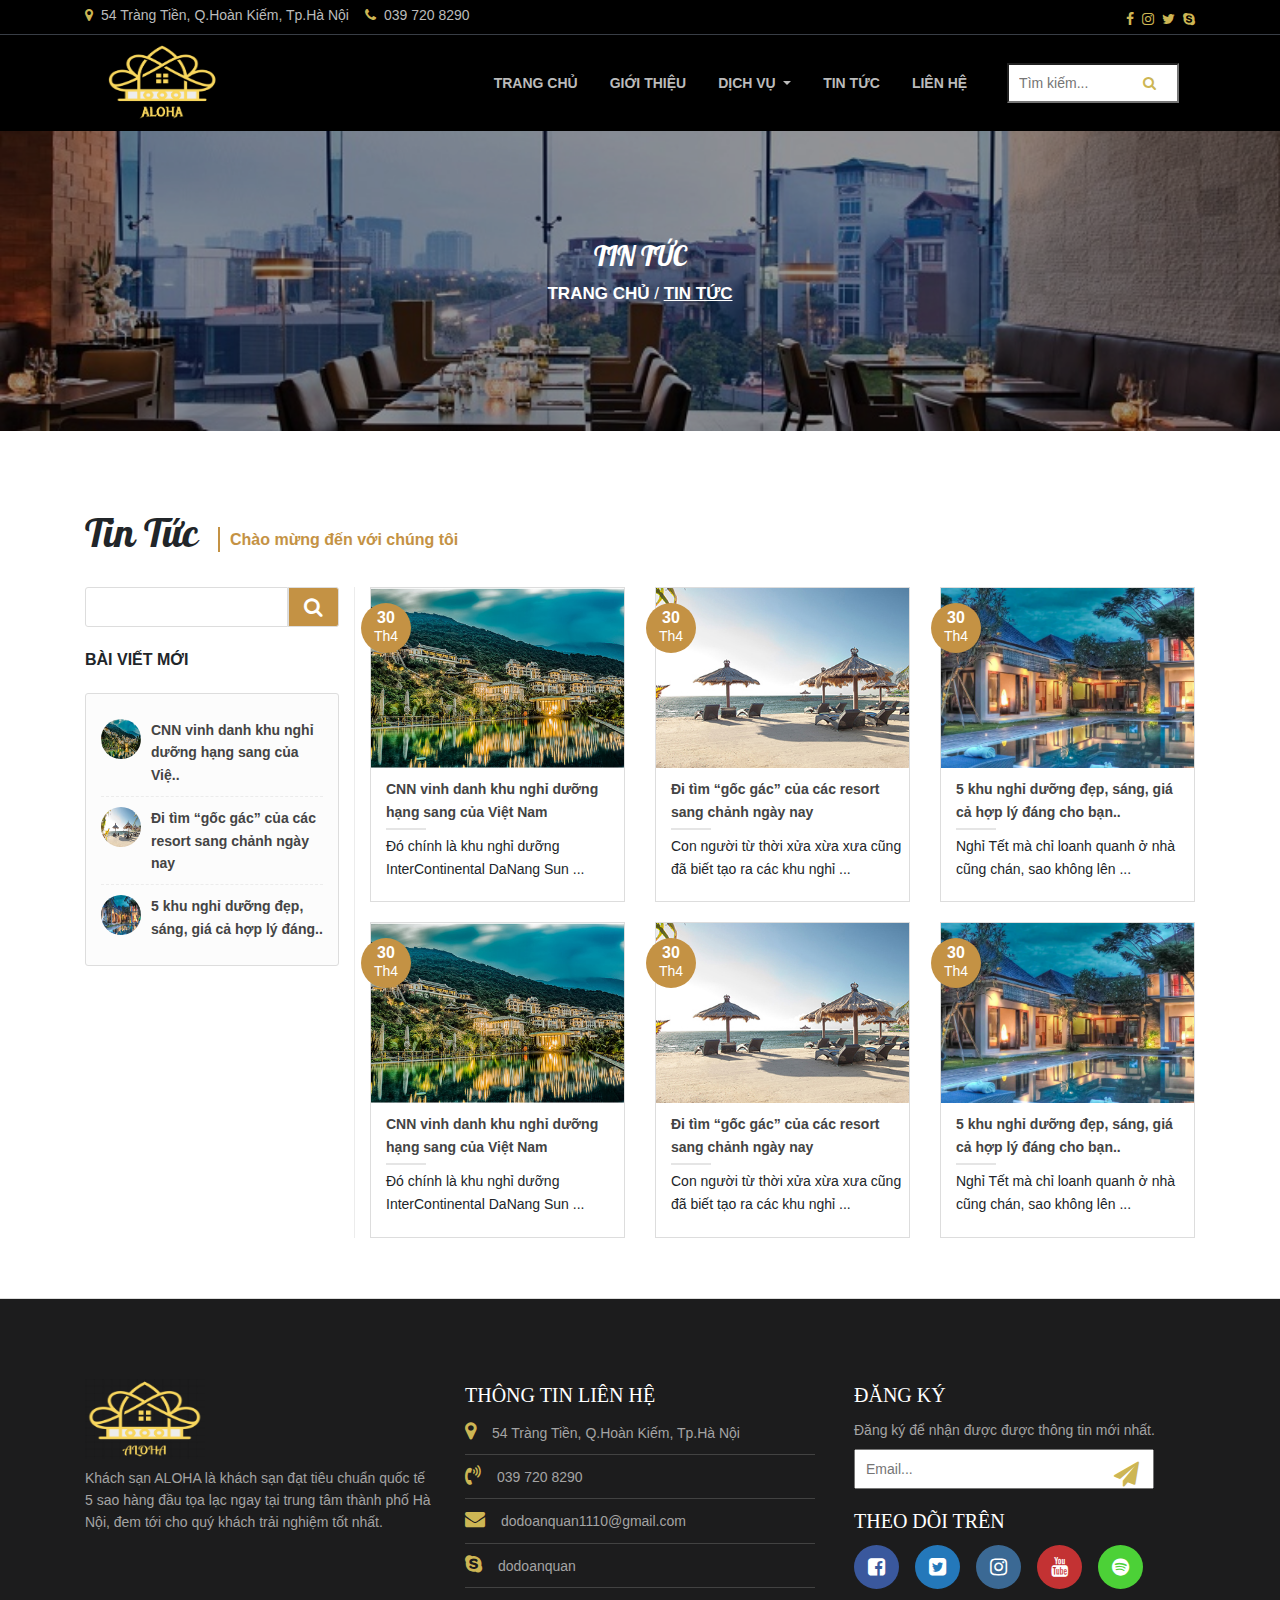
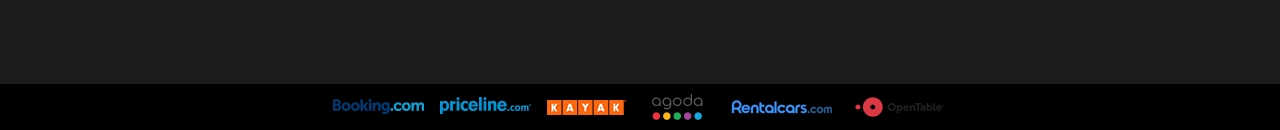
<file: tintuc.html>
<!DOCTYPE html>
<html lang="en">
<head>
	<meta charset="UTF-8">
	<meta name="viewport" content="width=device-width, initial-scale=1.0">
	<link rel="stylesheet" href="style/bootstrap.min.css">
	<link rel="stylesheet" href="https://cdnjs.cloudflare.com/ajax/libs/font-awesome/4.7.0/css/font-awesome.min.css">
	<link rel="stylesheet" href="style/headerandfooter.css">
	<link rel="stylesheet" href="style/tintuc.css">
	<link rel="preconnect" href="https://fonts.googleapis.com">
	<link rel="preconnect" href="https://fonts.gstatic.com" crossorigin>
	<link href="https://fonts.googleapis.com/css2?family=Cookie&family=Pattaya&display=swap" rel="stylesheet">
	<title>Tin tức</title>
</head>
<body>
	<header>
		<div class="header-wraper">
			<div class="header-top">
				<div class="container">
					<div class="d-flex justify-content-between pt-1 pb-1 ">
						<div class="header-top-left d-flex">
							<div><i class="fa fa-map-marker pr-2 font20"></i>54 Tràng Tiền, Q.Hoàn Kiếm, Tp.Hà Nội</div>
							<div><i class="fa fa-phone pr-2 pl-3"></i>039 720 8290</div>
						</div>
						<div class="header-top-right d-flex mt-1">
							<div><i class="fa fa-facebook pr-2"></i></div>
							<div><i class="fa fa-instagram pr-2"></i></div>
							<div><i class="fa fa-twitter pr-2"></i></div>
							<div><i class="fa fa-skype"></i></div>
						</div>
					</div>
				</div>
			</div>
			<div class="header-bottom">
				<div class="container">
					<nav class="navbar navbar-expand-lg">
						<div class="header-bottom-logo">
							<a href="./index.html"><img src="imgs/logo.png" class="logo"></a>
						</div>
						<button class="navbar-toggler navbar-dark" type="button" data-toggle="collapse" data-target="#navbarSupportedContent" aria-controls="navbarSupportedContent"	 aria-label="Toggle navigation">
							<span class="navbar-toggler-icon"></span>
						</button>
						<div class="collapse navbar-collapse" id="navbarSupportedContent">
							<ul class="navbar-nav ml-auto pr-3 menu">
								<li class="nav-item active pr-3">
									<a class="nav-link" href="./index.html">TRANG CHỦ</a>
								</li>
								<li class="nav-item pr-3">
									<a class="nav-link" href="./gioithieu.html">GIỚI THIỆU</a>
								</li>
								<li class="nav-item dropdown pr-3 hover">
									<a class="nav-link dropdown-toggle" href="#" id="navbarDropdown" role="button" data-toggle="dropdown" aria-haspopup="true" aria-expanded="false">
										DỊCH VỤ
									</a>
									<div class="dropdown-menu" aria-labelledby="navbarDropdown">
										<a class="dropdown-item" href="./hoboivaclbsuckhoe.html">Hồ bơi và CLB sức khỏe</a>
										<a class="dropdown-item" href="./spa.html">Massage và Spa</a>
										<a class="dropdown-item" href="./amthuc.html">Ẩm thực</a>
									</div>
								</li>
								<li class="nav-item pr-3">
									<a class="nav-link" href="./tintuc.html">TIN TỨC</a>
								</li>
								<li class="nav-item pr-3">
									<a class="nav-link" href="./lienhe.html">LIÊN HỆ</a>
								</li>
							</ul>
							<form class="form-search">
								<input type="search" placeholder="Tìm kiếm...">
								<button><i class="fa fa-search"></i></button>
							</form>
						</div>
					</nav>
				</div>
			</div>
		</div>
	</header>
	<main>
		<div id="banner">
			<div class="banner">
				<div>
					<div><img src="imgs/tintuc-banner.jpg" class="w-100"></div>
				</div>
				<div class="overlay"></div>
				<div class="container">
					<div class="text-box">
						<div class="text">
							<div class="text-inner text-center m-auto">
								<div class="banner-title">
									TIN TỨC
								</div>
								<div class="here">
									<a href="./index.html">TRANG CHỦ</a> / <b>TIN TỨC</b>
								</div>
							</div>
						</div>
					</div>
				</div>
			</div>
		</div>
		<div id="news">
			<div class="container">
				<div class="title d-flex mgt-20">
					<h2>Tin Tức</h2><span class="title-small">Chào mừng đến với chúng tôi</span>
				</div>
				<div class="row">
					<div class="col-lg-3 news-left-wrap mgt-20">
						<div class="news-btn  d-flex">
							<input type="text">
							<button><i class="fa fa-search" aria-hidden="true"></i></button>
						</div>
						<div class="news-title">BÀI VIẾT MỚI</div>
						<div class="news-left">
							<div class="d-flex news-left-list border-bot">
								<img src="imgs/news-1.jpg" class="rounded-circle news-left-img">
								<div><a href="./tintuccnn.html">CNN vinh danh khu nghỉ dưỡng hạng sang của Việ..</a></div>
							</div>
							<div class="d-flex news-left-list border-bot">
								<img src="imgs/news-2.jpg" class="rounded-circle news-left-img">
								<div><a href="./tintucgocgac.html">Đi tìm “gốc gác” của các resort sang chảnh ngày nay</a></div>
							</div>
							<div class="d-flex news-left-list">
								<img src="imgs/news-3.jpg" class="rounded-circle news-left-img">
								<div><a href="./tintuc5khunghiduong.html">5 khu nghỉ dưỡng đẹp, sáng, giá cả hợp lý đáng..</a></div>
							</div>
						</div>
					</div>
					<div class="col-lg-9">
						<div class="row">
							<div class="col-lg-4 mgt-20">
								<div class="news-wrap">
									<img src="imgs/news-1.jpg" class="w-100">
									<div class="news">
										<div class="news-title-right"><a href="./tintuccnn.html">CNN vinh danh khu nghỉ dưỡng hạng sang của Việt Nam</a></div>
										<div class="bot"></div>
										<div class="news-desc">
											Đó chính là khu nghỉ dưỡng InterContinental DaNang Sun ...
										</div>
									</div>
									<div class="wrap-dates">
										<span class="post-date-day">30</span>
										<br>
										<span class="post-date-month">Th4</span>
									</div>
								</div>
							</div>
							<div class="col-lg-4 mgt-20">
								<div class="news-wrap">
									<img src="imgs/news-2.jpg" class="w-100">
									<div class="news">
										<div class="news-title-right"><a href="./tintucgocgac.html">Đi tìm “gốc gác” của các resort sang chảnh ngày nay</a></div>
										<div class="bot"></div>
										<div class="news-desc">
											Con người từ thời xửa xừa xưa cũng đã biết tạo ra các khu nghỉ ...
										</div>
									</div>
									<div class="wrap-dates">
										<span class="post-date-day">30</span>
										<br>
										<span class="post-date-month">Th4</span>
									</div>
								</div>
							</div>
							<div class="col-lg-4 mgt-20">
								<div class="news-wrap">
									<img src="imgs/news-3.jpg" class="w-100">
									<div class="news">
										<div class="news-title-right"><a href="./tintuc5khunghiduong.html">5 khu nghỉ dưỡng đẹp, sáng, giá cả hợp lý đáng cho bạn..</a></div>
										<div class="bot"></div>
										<div class="news-desc">
											Nghỉ Tết mà chỉ loanh quanh ở nhà cũng chán, sao không lên ...
										</div>
									</div>
									<div class="wrap-dates">
										<span class="post-date-day">30</span>
										<br>
										<span class="post-date-month">Th4</span>
									</div>
								</div>
							</div>
							<div class="col-lg-4 mgt-20">
								<div class="news-wrap">
									<img src="imgs/news-1.jpg" class="w-100">
									<div class="news">
										<div class="news-title-right"><a href="./tintuccnn.html">CNN vinh danh khu nghỉ dưỡng hạng sang của Việt Nam</a></div>
										<div class="bot"></div>
										<div class="news-desc">
											Đó chính là khu nghỉ dưỡng InterContinental DaNang Sun ...
										</div>
									</div>
									<div class="wrap-dates">
										<span class="post-date-day">30</span>
										<br>
										<span class="post-date-month">Th4</span>
									</div>
								</div>
							</div>
							<div class="col-lg-4 mgt-20">
								<div class="news-wrap">
									<img src="imgs/news-2.jpg" class="w-100">
									<div class="news">
										<div class="news-title-right"><a href="./tintucgocgac.html">Đi tìm “gốc gác” của các resort sang chảnh ngày nay</a></div>
										<div class="bot"></div>
										<div class="news-desc">
											Con người từ thời xửa xừa xưa cũng đã biết tạo ra các khu nghỉ ...
										</div>
									</div>
									<div class="wrap-dates">
										<span class="post-date-day">30</span>
										<br>
										<span class="post-date-month">Th4</span>
									</div>
								</div>
							</div>
							<div class="col-lg-4 mgt-20">
								<div class="news-wrap">
									<img src="imgs/news-3.jpg" class="w-100">
									<div class="news">
										<div class="news-title-right"><a href="./tintuc5khunghiduong.html">5 khu nghỉ dưỡng đẹp, sáng, giá cả hợp lý đáng cho bạn..</a></div>
										<div class="bot"></div>
										<div class="news-desc">
											Nghỉ Tết mà chỉ loanh quanh ở nhà cũng chán, sao không lên ...
										</div>
									</div>
									<div class="wrap-dates">
										<span class="post-date-day">30</span>
										<br>
										<span class="post-date-month">Th4</span>
									</div>
								</div>
							</div>
						</div>
					</div>
				</div>
			</div>
		</div>
	</main>
	<footer>
		<div id="footer-top">
			<div class="footer-top-wrap">
				<div class="container ">
					<div class="row">
						<div class="col-lg-4 col-md-6 foot">
							<a href="./index.htmll"><img src="imgs/logo2.png" class="logo"></a>
							<div class="cl-desc mt-2">
								Khách sạn ALOHA là khách sạn đạt tiêu chuẩn quốc tế 5 sao hàng đầu tọa lạc ngay tại trung tâm thành phố Hà Nội, đem tới cho quý khách trải nghiệm tốt nhất.
							</div>
						</div>
						<div class="col-lg-4 col-md-6 foot">
							<div class="footer-title">
								THÔNG TIN LIÊN HỆ
							</div>
							<ul class="list">
								<li class="cl-desc"><i class="fa fa-map-marker icon-footer pr-3"></i>54 Tràng Tiền, Q.Hoàn Kiếm, Tp.Hà Nội</li>
								<li class="cl-desc"><i class="fa fa-volume-control-phone icon-footer pr-3"></i>039 720 8290</li>
								<li class="cl-desc"><i class="fa fa-envelope icon-footer pr-3"></i>dodoanquan1110@gmail.com</li>
								<li class="cl-desc"><i class="fa fa-skype icon-footer pr-3"></i>dodoanquan</li>
							</ul>
						</div>
						<div class="col-lg-4 col-md-12 pl-4 foot">
							<div class="footer-title">
								ĐĂNG KÝ
							</div>
							<div class="cl-desc mt-2 mb-2">Đăng ký để nhận được được thông tin mới nhất.</div>
							<form method="get" accept-charset="utf-8" id="form-email">
								<div class="email-footer d-flex">
									<input type="email" placeholder="Email..." required>
									<button><i class="fa fa-paper-plane"></i></button>
								</div>
							</form>
							<div class="footer-title mt-3 mb-2 foot">
								THEO DÕI TRÊN
							</div>
							<div class="d-flex">
								<div class="social-network"><i class="fa fa-facebook-square fb"></i></div>
								<div class="social-network ml-3"><i class="fa fa-twitter-square tw"></i></div>
								<div class="social-network ml-3"><i class="fa fa-instagram insta"></i></div>
								<div class="social-network ml-3"><i class="fa fa-youtube youtube"></i></div>
								<div class="social-network ml-3"><i class="fa fa-spotify spotify"></i></div>
							</div>
						</div>
					</div>
				</div>
			</div>
		</div>
		<div class="footer-bottom w-100">
			<div class="d-flex">
				<div><img src="imgs/footer1.png" class="mw-100 pr-3"></div>
				<div><img src="imgs/footer2.png" class="mw-100 pr-3"></div>
				<div><img src="imgs/footer3.png" class="mw-100 pr-2"></div>
				<div><img src="imgs/footer4.png" class="mw-100 pl-2"></div>
				<div><img src="imgs/footer5.png" class="mw-100 pl-3"></div>
				<div><img src="imgs/footer6.png" class="mw-100 pl-3"></div>
			</div>
		</div>
	</footer>
	<div id="iconbacktotop"><i class="fa fa-angle-up" aria-hidden="true"></i></div>
	<div id="iconbacktotop"><i class="fa fa-angle-up" aria-hidden="true"></i></div>
	<script src="js/jquery-3.6.0.min.js"></script>
	<script src="js/bootstrap.min.js"></script>
	<script src="js/backtotop.js"></script>
</body>
</html>
</file>
<file: style/headerandfooter.css>
html{
	scroll-behavior: smooth;
}
body {
	font-family: "Roboto", sans-serif;
	line-height: 1.6;
	font-size: 14px;
	font-weight: 500;
}
*{
	margin:0;
	padding:0;
	box-sizing: border-box;
}
ul,ol,li{
	list-style: none;
}
a{
	color: #bbb;
	text-decoration:none;
	font-weight: 650;
	cursor: pointer;
}
h1{
	font-weight: 700;
	font-size:64px;
	color: white;
	font-family: 'Cormorant'
}
h2{
	font-size:40px;
	font-family: 'Pattaya', sans-serif;
	margin-right: 10px;
}
.fa{
	color: #cdb654;
	cursor: pointer;
}
.font23{
	font-size:23px;
}
/*HEADER*/
.header-top{
    border-bottom: solid 1px #393e46;
    background-color: #000000;
    color: #bbb;
}
.logo{
	height: 80px;
	width: 120px;
	cursor: pointer;
}
.form-search input{
	width: 100%;
	height: 40px;
	padding-left:10px;
	margin-right:-40px;
}
.form-search button{
	right:25px;
	top: 10px;
	border:none;
	background: white;
}
.header-bottom{
	background-color: #000000;
	color: #bbb;
}
.menu>li>a:hover{
	color: #cdb654;
}
.navbar-nav li{
	position: relative;
}
.navbar-nav li::after{
	content: '';
	height: 3px;
	width: 0%;
	background: #009688;
	position: absolute;
	left: 0;
	bottom: 0;
	transition: 0.5s;
}
.navbar-nav li:hover::after{
	width:80%;
}
.dropdown-menu{
	width: 200px;
	margin-top:10px;
}
.dropdown-item{
	font-size:15px;
	padding:10px;
	margin:10px 0;
	border-radius: 10px;
	width: 90%;
	margin:0 auto;
}
.dropdown-item:hover{
	background: #cdb654;
	color:white;
}
.navbar-toggler-icon{
	color: white !important;
}
/*FOOTER*/
.cl-desc{
	color: #a4a4a4;
}
.foot{
	margin-top:20px;
}
#footer-top{
	padding: 60px 0 80px 0;
	background-color: rgb(28, 28, 29);
}
.footer-title{
	font-family: 'Noto Serif'!important;
    font-size:20px;
    color: white;
}
.icon-footer{
	font-size:20px;
}
.list>li{
	padding:10px 0; 
	border-bottom: solid 1px #424242;
}
.email-footer>input{
	height: 40px;
	padding-left:10px;
	width: 300px;
	margin-right:-40px;
}
.email-footer>button{
	height: 0;
	background: white;
	border:none;
	font-size:25px;
	margin-top:5px;
}
.social-network>i{
	padding: 12px 14px;
	font-size:20px;
	color: white;
	border-radius: 50%;
}
.fb{
	background-color: #3A589D;
}
.tw{
	background-color:#2478BA;
}
.insta{
	background-color:#3B6994;
}
.youtube{
	background-color:#C33233;
}
.spotify{
	background-color:#4cd137;
}
.footer-bottom{
	background: white;
	padding:10px 0;
	justify-content: center;
	background: #000;
}
.list >li:hover{
	color: #cdb654;
}
.footer-bottom>div{
	justify-content: center;
}
.social-network{
	transition: all .3s ease;
}
.social-network:hover{
	transform: scale(1.3);
}
/*BACKTOTOP*/
#iconbacktotop{
	background-color: white;
	width:40px;
	height: 40px;
	display:none;
	justify-content: center;
	align-items: center;
	border-radius: 50%;
	font-size:20px;
	line-height: 40px;
	position: fixed;
	right:20px;
	bottom:20px;
	border: 2px solid currentColor;
}
#iconbacktotop:hover{
	background:#cdb654;
	border: 2px solid #cdb654;
}
#iconbacktotop:hover .fa-angle-up{
	color: white !important;
}
.fa-angle-up{
	color: black !important;
}
.error,.error-emailsubmit{
	font-size:14px ;
	color:red;
}
/*RESPONSIVE*/
@media only screen and (max-width: 1199px){
	.container {
    	max-width: 100%;
	}
}
@media screen and (max-width: 992px){
	#iconbacktotop{
		display:none !important;
	}
	.header-top{
		display:none !important;
	}
	.dropdown-menu{
		text-align: center;
		margin: 0 auto;
		background: #000;
	}
	.dropdown-item {
		color: #bbb;
	}
	.navbar-nav li{
		padding:0 !important;
	}
	.menu{
		padding: 0 !important;
	}
	.navbar-nav li::after{
		display:none;
	}
	.nav-link{
		text-align: center;
	}
	.form-search{
		margin:10px 0 20px 0;
		text-align: center;
	}
	.form-search input{
		width: 50%;
	}
	.nav-link{
		margin-top:10px;
	}
}
</file>
<file: style/stylehome.css>
/*BANNER*/
.banner{
	height: 600px;
	position: relative;
	top:0;
}
.banner img{
	height: 600px;
	object-fit: cover;
}
.text-box{
	position: absolute;
	top:20%;
	right:0;
	left:0;
	width: 100%;
	margin:0 auto;
}
.fa-star-o{
	font-size:24px;
	color:yellow;
}
.banner-desc{
	color: #f1f1f1;
	margin:16px auto;
	font-size:16px;
}
.banner-button{
	padding:8px 20px;
	border: 2px solid white;
	color: white;
	font-weight: 700;
	background: rgba(0, 0, 0, 0);
	transition: ease-out 0.5s;
}
.banner-button:hover{
	border: 2px solid #cdb654;
	background: #cdb654;
}
.banner-button:hover >a{
	color: #000;
	text-decoration:none;
}
.overlay{
	background-color: rgba(0, 0, 0, 0.4);
	position: absolute;
	top:0;
	right:0;
	left:0;
	bottom:0;
}
.text-inner{
	width: 65%;
}
/*BOOKING*/
#booking{
	padding:50px 0;
	background-color:#000;
}
#booking input {
	height: 40px;
	padding:0 10px;
	border: 1px solid #ced4da;
}
#booking label{
	font-weight: 700;
	font-size:15px;
	margin-bottom: 5px;
	color: white;
	margin-top:15px;
}
.form-group{
	margin-bottom:0px !important;
}
.btn-booking{
	height: 40px;
	margin-top:30px;
	color: white;
	background-color: #cdb654;
	border: 2px solid white;
	font-weight: 700;
}
.btn-booking:hover{
	background: white;
	color: #cdb654;
}
.form-control{
	border-radius: 0;s
}
/*INTRODUCE*/
#introduce{
	padding:70px 0 80px 0;
}
.title{
	align-items: center;
	margin-bottom: 20px;
}
.intro > div{
	margin-top:20px;
}
.title-small{
	font-size:16px;
    color: #c49244;
    border-left: solid 2px #c49244;
    margin-left: 10px;
    padding: 0 10px;
    font-weight: bold;
}
.desc-intro{
	color: #777777;
	font-size:16px;
	text-align: justify;
}
/*ROOM*/
#room{
	padding: 70px 0 80px 0;
	background: #000;
}
#room h2{
	color: white;
}
.room{
	background: white;
	padding-bottom: 20px;
	margin-top:20px;
}
.room-list{
	margin:20px;
}
.room-title{
	font-size:18px;
	font-weight: bold;
}
.room-required{
	margin-top: 10px;
	font-size:15px;
}
.btn-cost{
	padding:5px 17px;
	font-weight: bold;
	background:#c49244;
	border-color: rgba(0,0,0,0.05);
	margin-top:20px;
	font-size:15px;
}
.btn-cost >a{
	color: white;
}
.btn-cost:hover >a{
	text-decoration: none;
	color: black;
}
/*utilities*/
#utilities{
	padding:70px 0 65px 0;
	background-color: rgb(247, 247, 247);
}
#utilities img:hover{
	transform: rotateY(360deg);
}
#utilities img{
	width: 80px;
	height: 80px;
	object-fit: cover;
	transition-duration: 2s;
}
.utilities-title{
	margin-bottom:10px;
	font-size:20px;
	font-weight: bold;
}
.utilities-desc{
	    color: #898989;
	    font-size:16px;
}
/*restaurantmenu*/
#restaurantmenu{
	padding:80px 0;
}
.rest{
	margin-top:20px;
}
.restaurantmenu-menu{
	padding-top:16px;
	display:none;
	min-height: 500px;
}
.restaurantmenu-title button{
	padding:5px 10px;
	font-weight: 700;
	color: #334862;
	background: white;
	border: 3px solid white;
	border-radius: 32px;
	font-size:12.5px;
	margin-top:20px;
}
.restaurantmenu-title .active1{
	color:#c49244;
	background: white ;
	border: 3px solid #c49244;
}
.restaurantmenu-title{
	margin-bottom:20px;
}
.restaurantmenu-wrap{
	padding: 5%;
	border: dashed 2px #c49244;
	box-shadow: 0px 0px 20px 0px rgb(161 161 161);
}
.food-name-egl{
	font-family: 'Pattaya';
	color: #c49244;
	font-weight: 700;
	margin-bottom: 10px;
	font-size:24px;
	margin-bottom: 5px;
	align-items: center;
}
.food-name-vn{
	font-family: 'Pattaya';
	color: #000;
	font-size:20px;
	margin-bottom:20px;
}
.restaurantmenu-menu .fa-chevron-right{
	font-size:16px;
	margin-right:5px;
	color: #c49244;
}
.show{
	display:block;
}
/*BANNER2*/
.banner2{
	height: 550px;
	position: relative;
	top:0;
	color: white;
}
.banner2 img{
	height: 550px;
	object-fit: cover;
}
.text-box2{
	position: absolute;
	top:25%;
	right:0;
	left:0;
	width: 80%;
	margin:0 auto;
}
.banner-2-hotel{
	margin:16px 0;
	font-size:16px;
	font-weight: 650;
}
.banner-2-title{
	margin:12px 0;
	font-size:56px;
	font-weight: 700;
	font-family: 'Noto Serif'!important;
}
.banner-button2{
	font-size:18.5px;
	padding: 5px 22px;
	border: 2px solid white;
	color: white;
	font-weight: 700;
	background: rgba(0, 0, 0, 0);
	transition: ease-out 0.5s;
}
.banner-button2:hover{
	color: #000;
	border: 2px solid #cdb654;
	background: #cdb654;
}
/*COMMENT*/
#comment{
	padding:60px 0;
	border-bottom: 1px solid #cdb654;
}
.comment-wrap{
	color: white;
	padding:65px 50px;
	background: #4B494E;
    border-radius: 20px;
}
.avatar img{
	height:350px;
	object-fit: cover;
	border-radius: 20px;
}
.names{
	color: #fff;
    font-size: 30px;
    line-height: 28px;
    margin: 0;
    padding: 32px 0 25px;
    font-weight: 600;
}
.avatar{
	position: relative;
}
.cmt{
	font-size: 16px;
    line-height: 28px;
    text-align: justify;
    margin-bottom: 10px;
}
.quote-left{
	font-size: 30px;
    color: #cdb654;
}
#comment .owl-prev span{
	position: absolute;
    top: 40%;
    left: -60px;
    font-size: 40px;
    border-radius: 50%;
	width: 60px;
    height: 60px;
    line-height: 60px;
    text-align: center;
    background: #333;
    color: #fff;
}
#comment .owl-next span{
	position: absolute;
    top: 40%;
    right: -60px;
    border-radius: 50%;
	width: 60px;
    height: 60px;
    line-height: 60px;
    text-align: center;
    background: #333;
    color: #fff;
    font-size: 40px;
}
.people{
	font-size: 30px;
	border-radius: 50%;
	width: 60px;
    height: 60px;
    line-height: 60px;
    background: #c49244;
    margin-top:20px !important;
}
.people>i{
	color: #fff;
}
.user{
	font-size: 45px;
	font-weight: 600;
    line-height: 40px;
   	color: #c49244;
    padding: 20px 0;
    font-family: 'Pattaya', sans-serif;
}
.cmt-user{
	color: #000;
    font-size: 20px;
    padding-bottom:20px;
}
/*NEWS*/
#news{
	padding:60px 0;
}
.new{
	margin-top:20px;
}
.news-wrap{
	background-color: #fff;
	padding-bottom: 20px;
	box-shadow: 0 1px 3px -2px rgb(0 0 0 / 12%), 0 1px 2px rgb(0 0 0 / 24%);
}
.news{
	padding:10px 5px 20px 15px;
}
.news-wrap img{
	object-fit: cover;
	height: 220px;
}
.news-title{
	font-weight: 700;
	font-size:17px;
	line-height: 1.3;
	cursor: pointer;
}
.news-title:hover{
	color: #c49244;
}
.bot{
	display:block;
	background-color: rgba(0,0,0,0.1);
	margin: 5px 0;
    width: 100%;
    max-width: 40px;
    height: 2px;
}
.news-desc{
	color: #353535;
	margin-bottom: 12px;
}
.news-btn{
	padding: 3px 15px;
	font-size:15px;
	background-color: white;
	border: 2px solid #cdb654;
	font-weight: 700;
}
.news-btn a{
	color: #cdb654;
}
.news-btn:hover{
	background-color:#cdb654;}
.news-btn:hover >a {
	color: #000;
	text-decoration: none;
}
figure{
	overflow: hidden;
}
.news-wrap img{
	transform: scale(1);
	transition: 0.5s ease-in-out;
}
.news-wrap:hover img{
	transform: scale(1.3);
}
/*BACKTOTOP*/
#iconbacktotop{
	background-color: white;
	width:40px;
	height: 40px;
	display:none;
	justify-content: center;
	align-items: center;
	border-radius: 50%;
	font-size:20px;
	line-height: 40px;
	position: fixed;
	right:20px;
	bottom:20px;
	border: 2px solid currentColor;
}
#iconbacktotop:hover{
	background:#cdb654;
	border: 2px solid #cdb654;
}
#iconbacktotop:hover .fa-angle-up{
	color: white !important;
}
.fa-angle-up{
	color: black !important;
}
/*REPONSIVE*/
@media screen and (max-width: 768px){
	h1{
		font-size:50px;
	}
	.fa-star-o{
		font-size:18px;
	}
	.banner-2-title{
		line-height: 1.2;
		font-size:50px;
	}
	#comment .owl-prev span{
		position: absolute;
		top: 40%;
		left: 20px;
		font-size: 30px;
		border-radius: 50%;
		width: 30px;
		height: 30px;
		line-height: 30px;
		text-align: center;
		background: #333;
		color: #fff;
	}
	#comment .owl-next span{
		position: absolute;
		top: 40%;
		right: 20px;
		border-radius: 50%;
		width: 30px;
		height: 30px;
		line-height: 30px;
		text-align: center;
		background: #333;
		color: #fff;
	}
}
@media screen and (max-width: 571px){
	h1{
		font-size:32px;
	}
	.title-small{
		display:block !important;
	}
	.title{
		display:unset !important;
	}
	.text-inner{
		width: 90%;
	}
	.banner-desc,
	.utilities-desc{
		font-size:14px;
	}
	.food-name-egl{
		font-size:20px;
		line-height: 1.2;
	}
	.restaurantmenu-menu{
		min-height:470px;
	}
	.food-name-vn,
	.utilities-title,
	.fa-star-o{
		font-size:18px;
	}
	.banner-2-title{
		font-size:36px;
	}
	.banner-button2{
		padding:5px 15px;
	}
	.banner2,.banner2 img{
		height: 400px;
	}
	.banner, .banner img{
		height: 500px;
	}
	.user{
		font-size:30px;
	}
	.cmt-user{
		font-size:14px;
	}
}
</file>
<file: style/hoboiclb.css>
/*BANNER*/
.banner{
	height: 300px;
	position: relative;
	top:0;
	color: white;
}
#banner img{
	height: 300px;
	object-fit: cover;
}
.overlay{
	background-color: rgba(0, 0, 0, 0.4);
	position: absolute;
	top:0;
	right:0;
	left:0;
	bottom:0;
	z-index: 1;
}
.text-box{
	position: absolute;
	top:35%;
	right:0;
	left:0;
	width: 100%;
	z-index: 2;
}
.banner-title{
	font-size:27px;
	font-family: 'Pattaya';
}
.here{
	font-size:17px;
}
.here b{
	text-decoration:underline;
}
.here a{
	font-size:17px;
	color:white;
}
/*CONTENT*/
#content{
	padding:60px 0;
}
.title-small{
	font-size:16px;
    color: #c49244;
    border-left: solid 2px #c49244;
    margin-left: 10px;
    padding: 0 10px;
    font-weight: bold;
}
.title{
	align-items: center;
}
.content-title{
	font-size: 40px;
    font-weight: bold;
    margin: 20px 0;
}
.content-desc{
	font-size:16px;
	margin:0 auto 40px auto ;
}
.title-clb{
	font-size:20px;
	margin: 20px 0 10px 0;
}
.desc{
	font-size:16px;
	margin-bottom:20px;
	color: #353535;
}
/*REPON*/
@media screen and (max-width: 571px){
	h1{
		font-size:32px;
	}
	.title-small{
		display:block !important;
	}
	.title{
		display:unset !important;
	}
	.content-desc{
		width: 100% !important;
		text-align: justify;
	}
	.content-title{
		font-size:35px;
	}
	.justify{
		text-align: justify;
	}
}
</file>
<file: style/gioithieu.css>
/*BANNER*/
.banner{
	height: 300px;
	position: relative;
	top:0;
	color: white;
}
#banner img{
	height: 300px;
}
.overlay{
	background-color: rgba(0, 0, 0, 0.4);
	position: absolute;
	top:0;
	right:0;
	left:0;
	bottom:0;
	z-index: 1;
}
.text-box{
	position: absolute;
	top:35%;
	right:0;
	left:0;
	width: 100%;
	z-index: 2;
}
.banner-title{
	font-size:27px;
	font-family: 'Pattaya';
}
.here{
	font-size:17px;
}
.here{
	font-size:17px;
}
#banner .here >b{
	text-decoration:underline;
}
.here a{
	font-size:17px;
	color:white;
}
/*CONTENT*/
#content{
	padding:50px 0 65px 0;
	background-color: rgb(247, 247, 247);
}
#a {
   quotes: "„" "“" ;
}
.title-small{
	font-size:16px;
    color: #c49244;
    border-left: solid 2px #c49244;
    margin-left: 10px;
    padding: 0 10px;
    font-weight: bold;
}
.title{
	align-items: center;
}
h1{
	font-size:40px;
	color:#000;
    font-weight: 400;
}
.desc{
	color: #878788;
	font-size:16px;
	margin-top:20px;
}
.items{
	position: relative;
}
.text-box-2{
	position: absolute;
	bottom:25px;
	width: 100%;
	z-index: 2;
	color: white;
	right:0;
}
.content-wrap{
	margin-top:20px;
}
.items{
	overflow: hidden;
}
.items img{
	transform: scale(1);
	transition: 0.5s ease-in-out;
}
.items:hover img{
	transform: scale(1.3);
}
/*personnel*/
#personnel{
	padding:60px 0 50px 0 ;
}
#personnel img{
	object-fit: cover;
}
.names{
	margin-top:10px;
	font-size:18px;
	font-weight: bold;
}
.position{
	color: #777777;
}
.mgt-20{
	margin-top:20px;
}
/*service*/
#service{
	padding:60px 0 70px 0;
	background-color: rgb(247, 247, 247);
}
.content-wrap img{
	width: 60px;
	margin-right:20px;
}
.content-wrap{
	align-items: center;
}
.btn button{
	padding: 5px 12px;
	background: #000;
	color: white;
	font-weight: bold;
	border: none;
	font-size:13px;
}
.btn{
	border: none;
	padding:0;
	margin-top: 15px;
}
/*RESPONSIVE*/
@media screen and (max-width: 571px){
	h1{
		font-size:32px;
	}
	.title-small{
		display:block !important;
	}
	.title{
		display:unset !important;
	}
	.desc{
		text-align: justify;
	}
}
</file>
<file: style/room.css>
.banner{
	height: 300px;
	position: relative;
	top:0;
	color: white;
}
#banner img{
	height: 300px;
	object-fit: cover;
}
.overlay{
	background-color: rgba(0, 0, 0, 0.4);
	position: absolute;
	top:0;
	right:0;
	left:0;
	bottom:0;
	z-index: 1;
}
.text-box{
	position: absolute;
	top:35%;
	right:0;
	left:0;
	width: 100%;
	z-index: 2;
}
.banner-title{
	font-size:27px;
	font-family: 'Pattaya';
}
.here{
	font-size:17px;
}
.here{
	font-size:17px;
}
.here> b{
	text-decoration:underline;
}
.here a{
	font-size:17px;
	color:white;
}
.title-small{
	font-size:16px;
    color: #c49244;
    border-left: solid 2px #c49244;
    margin-left: 10px;
    padding: 0 10px;
    font-weight: bold;
}
.title{
	align-items: center;
}
.mgt-20{
	margin-top:20px;
}
#room{
	padding:60px 0;
}
.room-item{
	border: 1px solid #f1ebeb;
	padding-bottom: 10px;
}
.room-img{
	overflow: hidden;
}
.room-img img{
	height: 255px;
	object-fit: cover;
	transform: scale(1);
	transition: 0.5s ease-in-out;
}
.room-item:hover img{
	transform: scale(1.3);
}
.room-wrap{
	padding:15px;
}
.room-title{
	font-size: 20px;
    color: #121212;
    display: block;
    font-weight: 700;
}
.cost{
	padding: 15px 20px 0 20px;
	border-top: 1px solid #eeeeee;
	font-weight: bold;
	font-size:16px;
	align-items: center;
	justify-content: space-between;
}
.cost span{
	font-size:30px;
	font-weight: bold;
	color: #263e5b;
}
.detail{
	padding:8px 16px;
	border-radius: 5px;
	background-color: #cdb654;
	font-weight: 700;
	transition: ease-out 0.5s;
	opacity: 0.7;
	cursor: pointer;
}
.detail > a{
	color: white;
}
.detail:hover a{
	color: #000;
	text-decoration: none;
	opacity: 1;
}
.detail:hover{
	opacity: 1;
}
/*REPON*/
@media screen and (max-width: 571px){
	h1{
		font-size:32px;
	}
	.title-small{
		display:block !important;
	}
	.title{
		display:unset !important;
	}
}
</file>
<file: style/tintuc.css>
#news a{
	text-decoration:none;
	cursor: pointer;
	font-size:14px;
	color:#444444;
	line-height: 1.2;
}
#news a:hover{
	text-decoration:none;
	color:#c49244;
}
#news .fa{
	color: white;
}
.banner{
	height: 300px;
	position: relative;
	top:0;
	color: white;
}
#banner img{
	height: 300px;
	object-fit: cover;
}
.overlay{
	background-color: rgba(0, 0, 0, 0.4);
	position: absolute;
	top:0;
	right:0;
	left:0;
	bottom:0;
	z-index: 1;
}
.text-box{
	position: absolute;
	top:35%;
	right:0;
	left:0;
	width: 100%;
	z-index: 2;
}
.banner-title{
	font-size:27px;
	font-family: 'Pattaya';
}
.here{
	font-size:17px;
}
.here{
	font-size:17px;
}
.here> b{
	text-decoration:underline;
}
.here a{
	font-size:17px;
	color:white;
}
.title-small{
	font-size:16px;
    color: #c49244;
    border-left: solid 2px #c49244;
    margin-left: 10px;
    padding: 0 10px;
    font-weight: bold;
}
.title{
	align-items: center;
}
.mgt-20{
	margin-top:20px;
}
#news{
	border-bottom: 1px solid #ddd;
	padding:60px 0;
}
.news-title{
	font-size:16px;
	font-weight: bold;
	margin:20px 0;
}
.news-left-wrap{
	border-right: 1px solid #ececec;
}
.news-left{
	padding:15px;
	background-color: rgba(221, 221, 221, 0.1);
	border: 1px solid #ddd;
    border-radius: 3px;
}
.news-left-img{
	width: 40px;
	height: 40px;
	margin-right:10px;
}
.news-left-list{
	padding:10px 0;
}
.border-bot{
	border-bottom: 1px dashed #ececec;
}
.news-btn input{
	width: 80%;
	height: 40px;
	border-radius: 3px 0 0 3px ;
	border: 1px solid #ddd;
	padding-left:15px;
}
.news-btn button{
	color: white;
	border: 1px solid #ddd;
	font-size:20px;
	height: 40px;
	padding:0 15px;
	border-radius: 0 3px 3px 0;
	background: #c49244;
}
.news-wrap{
	background-color: #FFF;
	border: 1px solid #ddd;
	cursor: pointer;
	position: relative;
}
.news-wrap:hover{
	box-shadow: 0 1px 3px -2px rgb(0 0 0 / 12%), 0 1px 2px rgb(0 0 0 / 24%);
}
.news-wrap img{
	height: 180px;
	object-fit: cover;
}
.bot{
	display:block;
	background-color: rgba(0,0,0,0.1);
	margin: 5px 0;
    width: 100%;
    max-width: 40px;
    height: 2px;
}
.news{
	padding:10px 5px 20px 15px;
}
.news-title-right{
	margin-bottom: 1.5px;
}
.news-title-right a{
	font-weight: 700;
	font-size:15px;
}
.news-desc{
	margin-bottom: 1.5px;
	font-size:14px;
}
.wrap-dates{
	height: 50px;
	width: 50px;
	border-radius: 50%;
	background: #c49244;
	text-align: center;
	line-height: 1.2;
	padding-top:5px;
	color:white;
	position: absolute;
	top:15px;
	left:-10px;
}
.post-date-day{
	font-weight: 700;
	font-size:16px;
}
.post-date-month{
	font-size:14px;
}
/*REPON*/
@media screen and (max-width: 571px){
	h1{
		font-size:32px;
	}
	.title-small{
		display:block !important;
	}
	.title{
		display:unset !important;
	}
}
</file>
